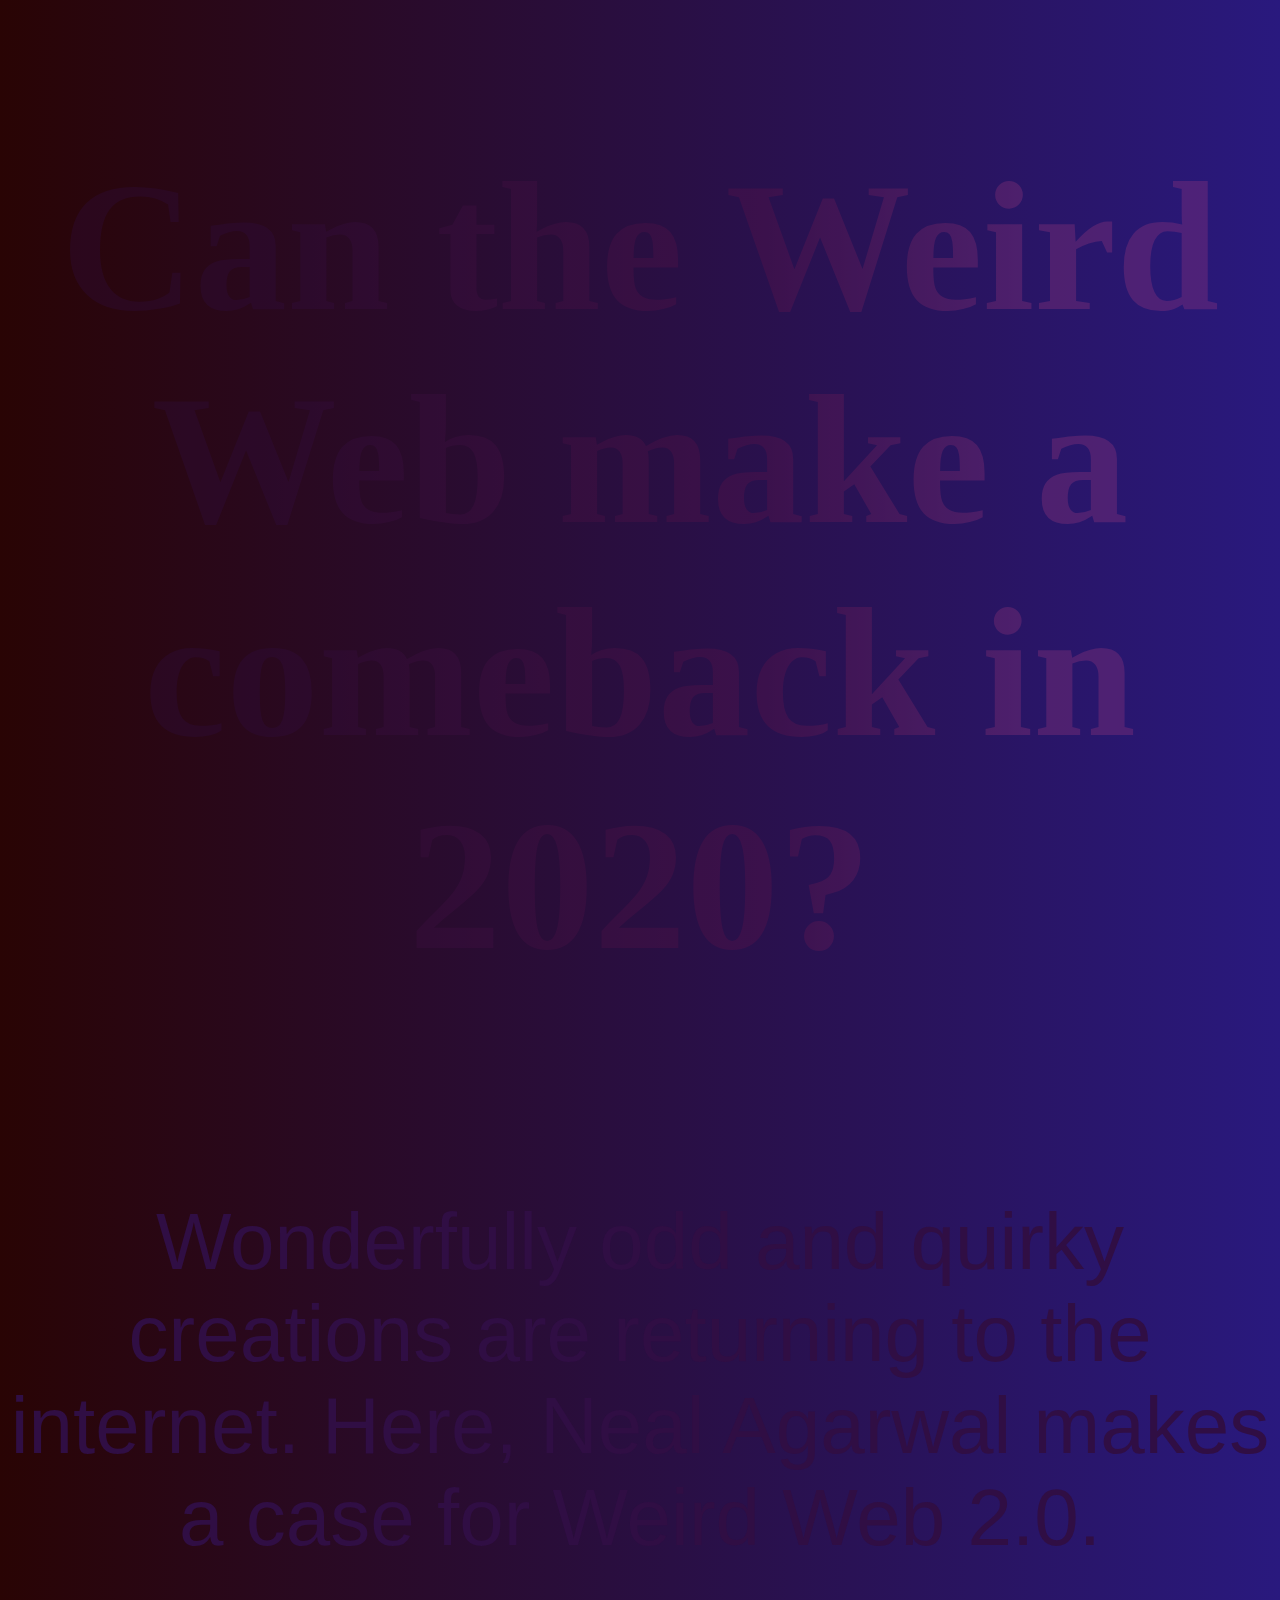
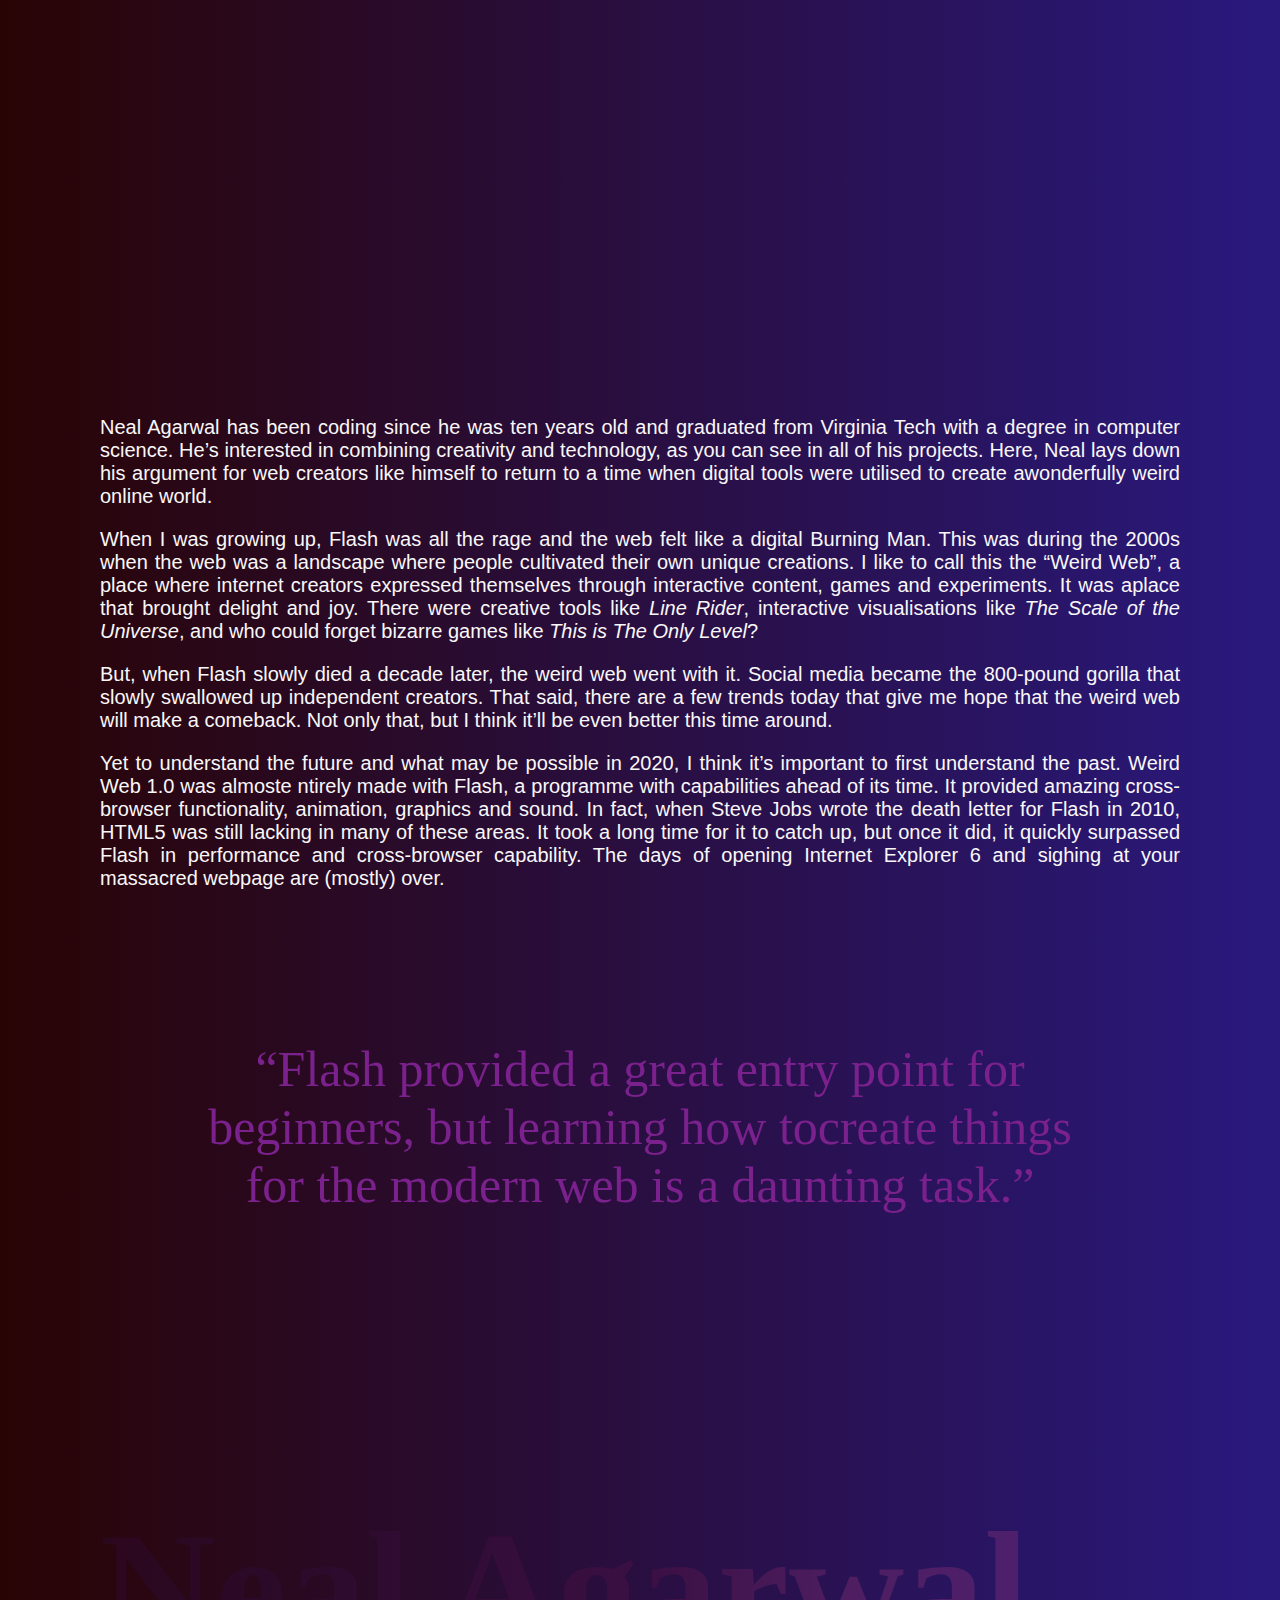
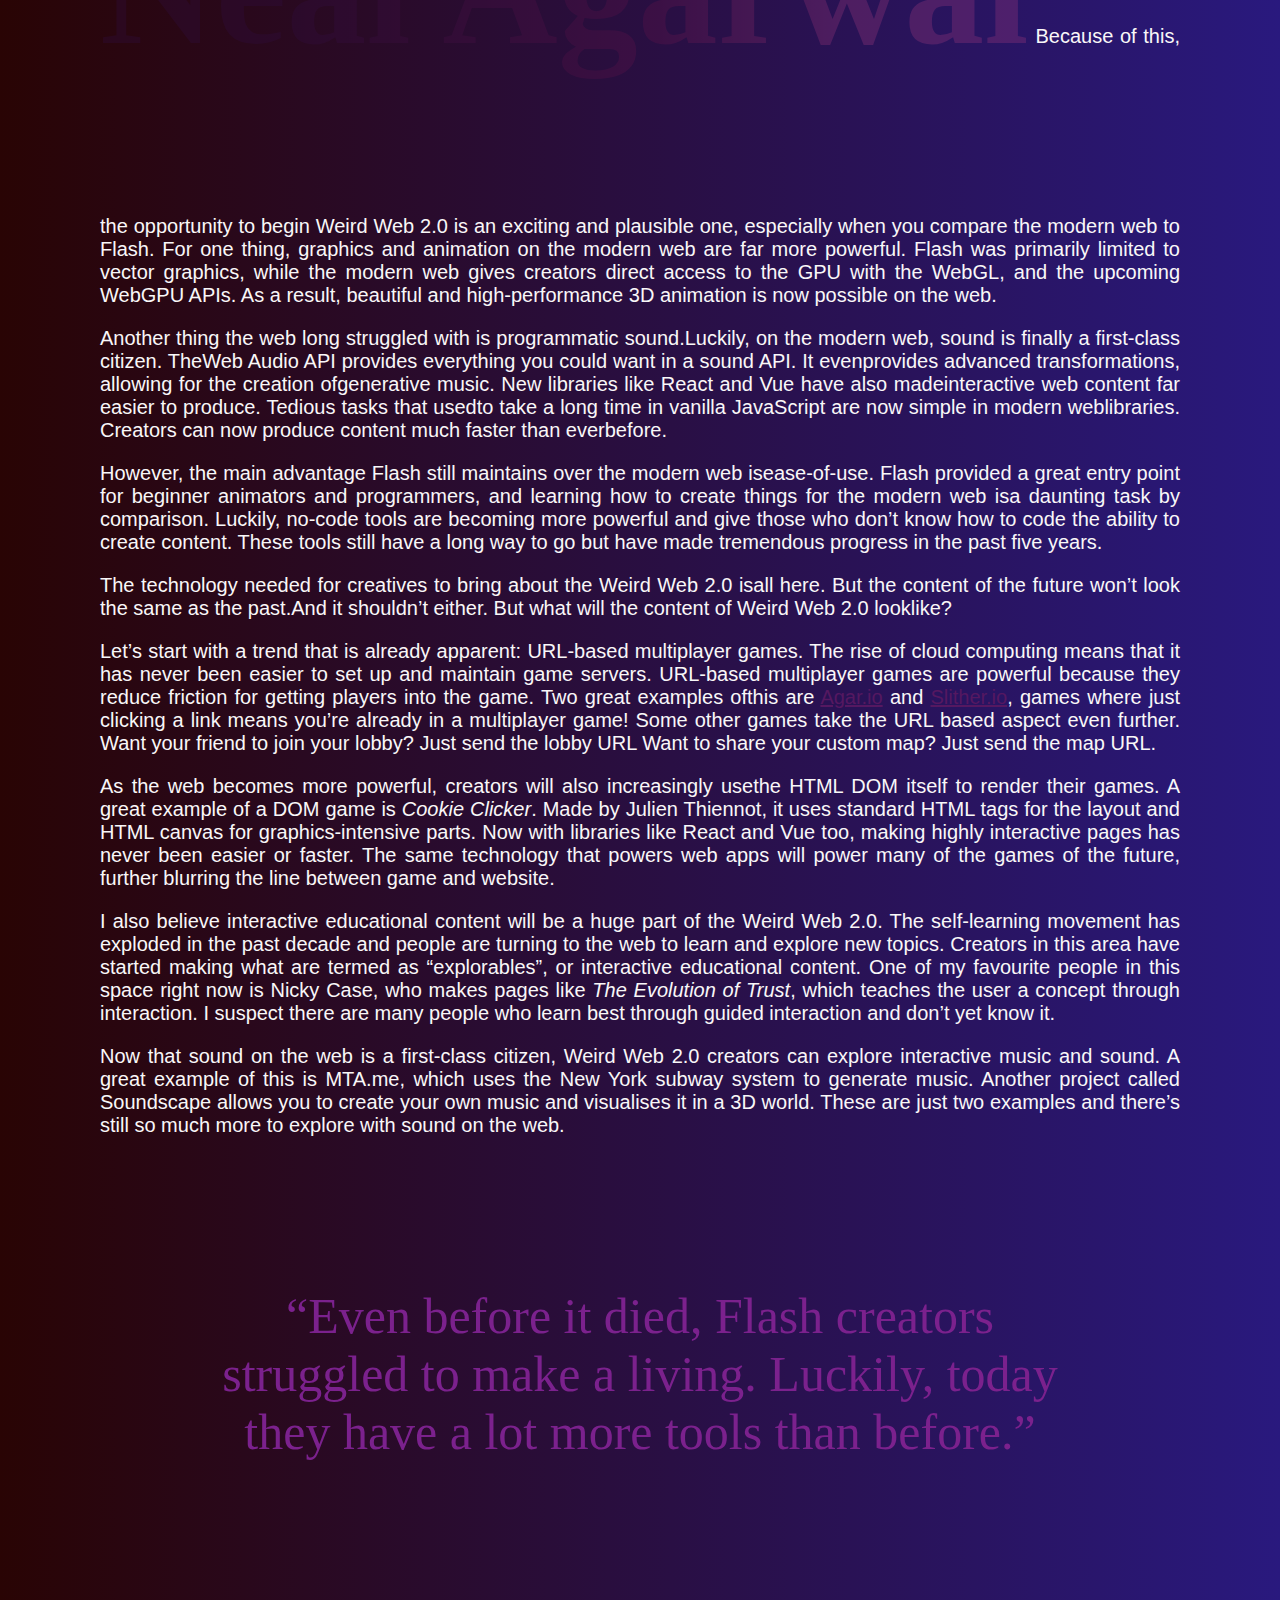
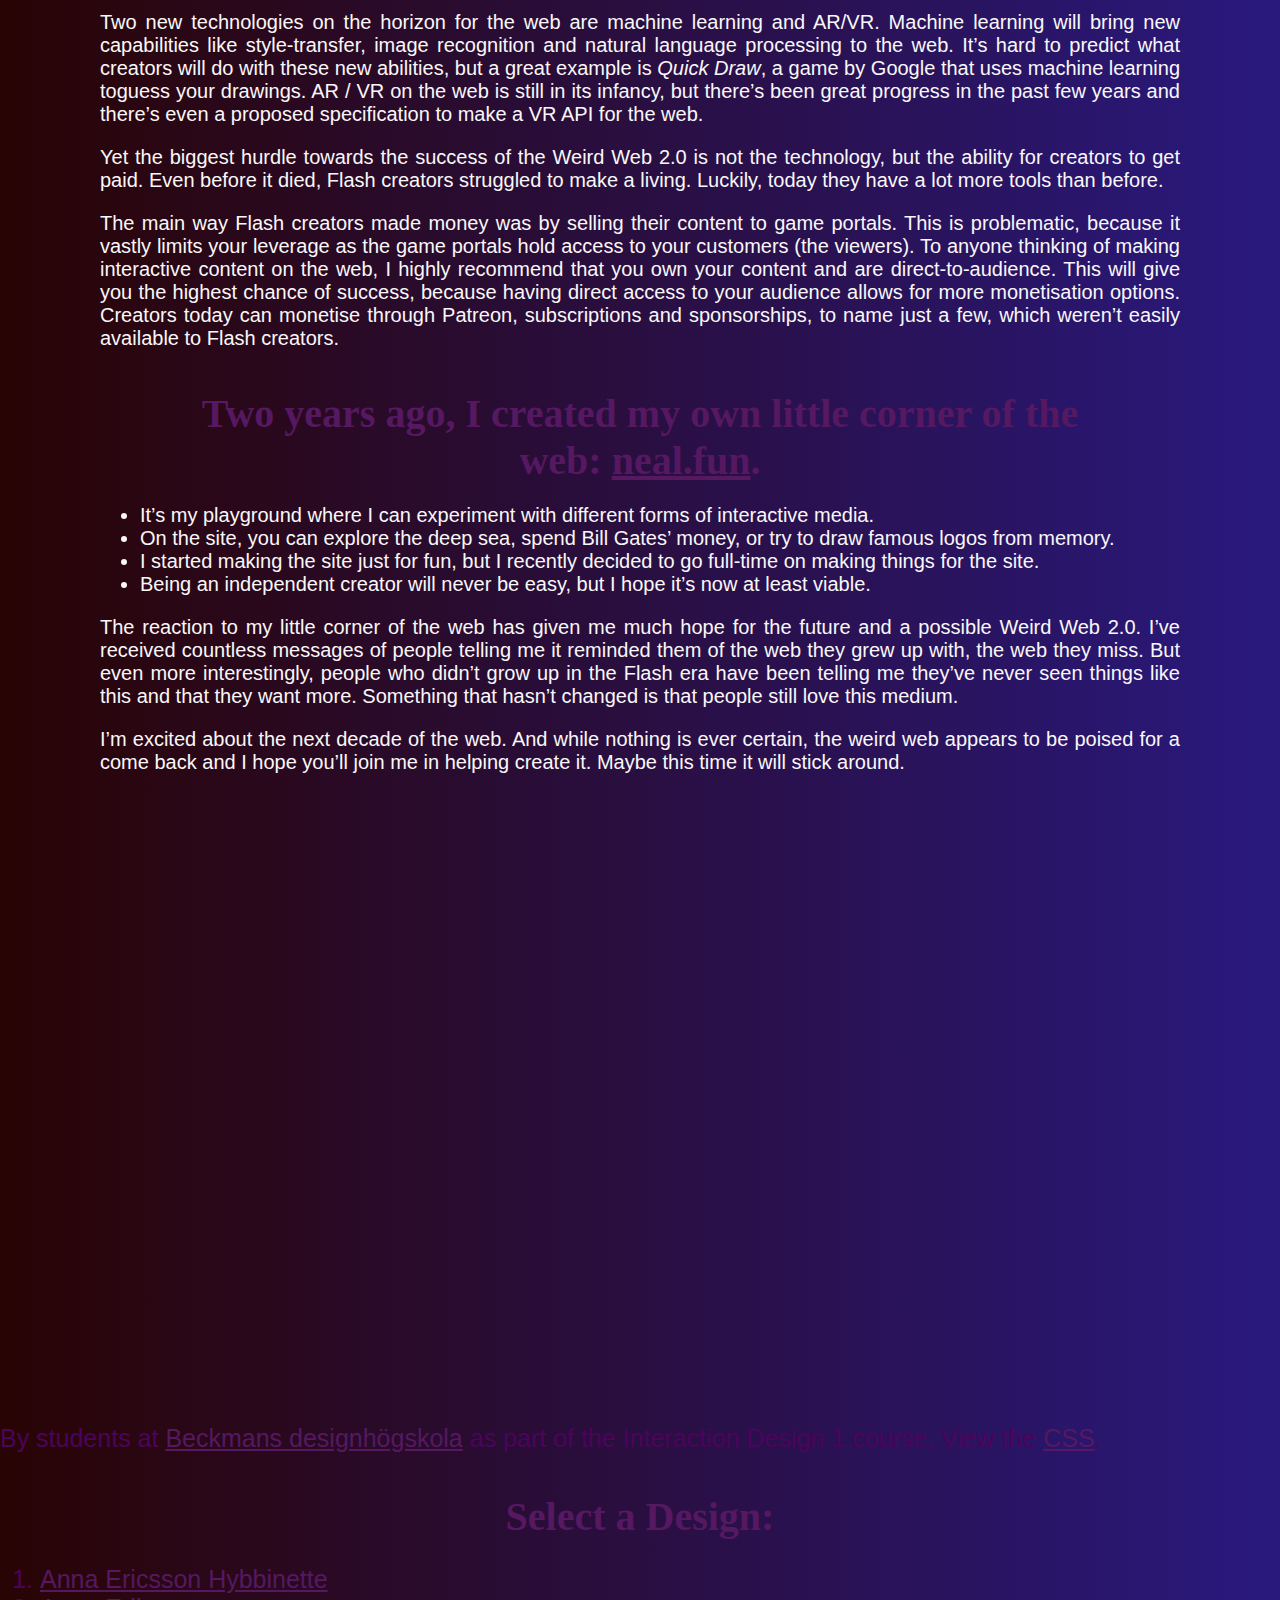
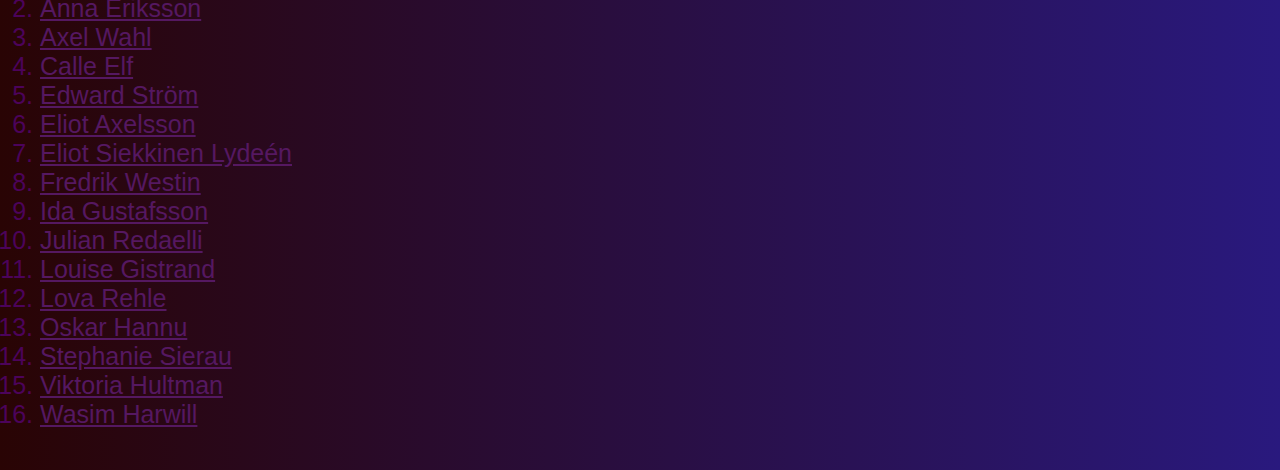
<file: 02/index.html>
<html>
	<head>
		<meta charset="utf-8" />
		<title>CSS Zen Garden: The Beauty of CSS Design</title>
		<link rel="stylesheet" media="screen" href="style.css" />
		<meta name="viewport" content="width=device-width, initial-scale=1.0" />
	</head>
	<body>

    
		<header>
			<h1>Can the Weird Web make a comeback in 2020?</h1>
			<p class="preamble">
				Wonderfully odd and quirky creations are returning to the internet.
				Here, Neal Agarwal makes a case for Weird Web 2.0.
			</p>
		</header>
		<main>
			<p>
				Neal Agarwal has been coding since he was ten years old and graduated
				from Virginia Tech with a degree in computer science. He’s interested in
				combining creativity and technology, as you can see in all of his
				projects. Here, Neal lays down his argument for web creators like
				himself to return to a time when digital tools were utilised to create
				awonderfully weird online world.
			</p>
			<p>
				When I was growing up, Flash was all the rage and the web felt like a
				digital Burning Man. This was during the 2000s when the web was a
				landscape where people cultivated their own unique creations. I like to
				call this the “Weird Web”, a place where internet creators expressed
				themselves through interactive content, games and experiments. It was
				aplace that brought delight and joy. There were creative tools like
				<em>Line Rider</em>, interactive visualisations like
				<em>The Scale of the Universe</em>, and who could forget bizarre games
				like <em>This is The Only Level</em>?
			</p>
			<p>
				But, when Flash slowly died a decade later, the weird web went with it.
				Social media became the 800-pound gorilla that slowly swallowed up
				independent creators. That said, there are a few trends today that give
				me hope that the weird web will make a comeback. Not only that, but I
				think it’ll be even better this time around.
			</p>
			<p>
				Yet to understand the future and what may be possible in 2020, I think
				it’s important to first understand the past. Weird Web 1.0 was almoste
				ntirely made with Flash, a programme with capabilities ahead of its
				time. It provided amazing cross-browser functionality, animation,
				graphics and sound. In fact, when Steve Jobs wrote the death letter for
				Flash in 2010, <abbr>HTML5</abbr> was still lacking in many of these
				areas. It took a long time for it to catch up, but once it did, it
				quickly surpassed Flash in performance and cross-browser capability. The
				days of opening Internet Explorer 6 and sighing at your massacred
				webpage are (mostly) over.
			</p>
			<blockquote>
				“Flash provided a great entry point for beginners, but learning how
				tocreate things for the modern web is a daunting task.”
			</blockquote>
			<h2>Neal Agarwal</h2>
			Because of this, the opportunity to begin Weird Web 2.0 is an exciting and
			plausible one, especially when you compare the modern web to Flash. For
			one thing, graphics and animation on the modern web are far more powerful.
			Flash was primarily limited to vector graphics, while the modern web gives
			creators direct access to the <abbr>GPU</abbr> with the WebGL, and the
			upcoming WebGPU APIs. As a result, beautiful and high-performance 3D
			animation is now possible on the web.
			<p>
				Another thing the web long struggled with is programmatic sound.Luckily,
				on the modern web, sound is finally a first-class citizen. TheWeb Audio
				API provides everything you could want in a sound API. It evenprovides
				advanced transformations, allowing for the creation ofgenerative music.
				New libraries like React and Vue have also madeinteractive web content
				far easier to produce. Tedious tasks that usedto take a long time in
				vanilla JavaScript are now simple in modern weblibraries. Creators can
				now produce content much faster than everbefore.
			</p>
			<p>
				However, the main advantage Flash still maintains over the modern web
				isease-of-use. Flash provided a great entry point for beginner animators
				and programmers, and learning how to create things for the modern web
				isa daunting task by comparison. Luckily, no-code tools are becoming
				more powerful and give those who don’t know how to code the ability to
				create content. These tools still have a long way to go but have made
				tremendous progress in the past five years.
			</p>
			<p>
				The technology needed for creatives to bring about the Weird Web 2.0
				isall here. But the content of the future won’t look the same as the
				past.And it shouldn’t either. But what will the content of Weird Web 2.0
				looklike?
			</p>
			<p>
				Let’s start with a trend that is already apparent: URL-based multiplayer
				games. The rise of cloud computing means that it has never been easier
				to set up and maintain game servers. URL-based multiplayer games are
				powerful because they reduce friction for getting players into the game.
				Two great examples ofthis are <a href="https://agar.io">Agar.io</a> and
				<a href="https://slither.io">Slither.io</a>, games where just clicking a
				link means you’re already in a multiplayer game! Some other games take
				the URL based aspect even further. Want your friend to join your lobby?
				Just send the lobby URL Want to share your custom map? Just send the map
				URL.
			</p>
			<p>
				As the web becomes more powerful, creators will also increasingly usethe
				HTML DOM itself to render their games. A great example of a DOM game is
				<em>Cookie Clicker</em>. Made by Julien Thiennot, it uses standard HTML
				tags for the layout and HTML canvas for graphics-intensive parts. Now
				with libraries like React and Vue too, making highly interactive pages
				has never been easier or faster. The same technology that powers web
				apps will power many of the games of the future, further blurring the
				line between game and website.
			</p>
			<p>
				I also believe interactive educational content will be a huge part of
				the Weird Web 2.0. The self-learning movement has exploded in the past
				decade and people are turning to the web to learn and explore new
				topics. Creators in this area have started making what are termed as
				“explorables”, or interactive educational content. One of my favourite
				people in this space right now is Nicky Case, who makes pages like
				<em>The Evolution of Trust</em>, which teaches the user a concept
				through interaction. I suspect there are many people who learn best
				through guided interaction and don’t yet know it.
			</p>
			<p>
				Now that sound on the web is a first-class citizen, Weird Web 2.0
				creators can explore interactive music and sound. A great example of
				this is MTA.me, which uses the New York subway system to generate music.
				Another project called Soundscape allows you to create your own music
				and visualises it in a 3D world. These are just two examples and there’s
				still so much more to explore with sound on the web.
			</p>
			<blockquote>
				“Even before it died, Flash creators struggled to make a living.
				Luckily, today they have a lot more tools than before.”
			</blockquote>
			<p>
				Two new technologies on the horizon for the web are machine learning and
				AR/VR. Machine learning will bring new capabilities like style-transfer,
				image recognition and natural language processing to the web. It’s hard
				to predict what creators will do with these new abilities, but a great
				example is <em>Quick Draw</em>, a game by Google that uses machine
				learning toguess your drawings. <abbr>AR</abbr> / <abbr>VR</abbr> on the
				web is still in its infancy, but there’s been great progress in the past
				few years and there’s even a proposed specification to make a
				<abbr>VR</abbr> API for the web.
			</p>
			<p>
				Yet the biggest hurdle towards the success of the Weird Web 2.0 is not
				the technology, but the ability for creators to get paid. Even before it
				died, Flash creators struggled to make a living. Luckily, today they
				have a lot more tools than before.
			</p>
			<p>
				The main way Flash creators made money was by selling their content to
				game portals. This is problematic, because it vastly limits your
				leverage as the game portals hold access to your customers (the
				viewers). To anyone thinking of making interactive content on the web, I
				highly recommend that you own your content and are direct-to-audience.
				This will give you the highest chance of success, because having direct
				access to your audience allows for more monetisation options. Creators
				today can monetise through Patreon, subscriptions and sponsorships, to
				name just a few, which weren’t easily available to Flash creators.
			</p>
			<h3>
				Two years ago, I created my own little corner of the web:
				<a href="http://neal.fun">neal.fun</a>.
			</h3>
			<ul>
				<li>
					It’s my playground where I can experiment with different forms of
					interactive media.
				</li>
				<li>
					On the site, you can explore the deep sea, spend Bill Gates’ money, or
					try to draw famous logos from memory.
				</li>
				<li>
					I started making the site just for fun, but I recently decided to go
					full-time on making things for the site.
				</li>
				<li>
					Being an independent creator will never be easy, but I hope it’s now
					at least viable.
				</li>
			</ul>
			<p>
				The reaction to my little corner of the web has given me much hope for
				the future and a possible Weird Web 2.0. I’ve received countless
				messages of people telling me it reminded them of the web they grew up
				with, the web they miss. But even more interestingly, people who didn’t
				grow up in the Flash era have been telling me they’ve never seen things
				like this and that they want more. Something that hasn’t changed is that
				people still love this medium.
			</p>
			<p>
				I’m excited about the next decade of the web. And while nothing is ever
				certain, the weird web appears to be poised for a come back and I hope
				you’ll join me in helping create it. Maybe this time it will stick
				around.
			</p>
		</main>
		<footer>
			<p>
				By students at
				<a href="https://www.beckmans.se/">Beckmans designhögskola</a>
				as part of the Interaction Design 1 course. View the
				<a href="style.css">CSS</a>.
			</p>
		</footer>
		<aside>
			<div class="style-selector">
				<h3 class="select">Select a Design:</h3>
				<nav role="navigation">
					<ol>
						<li><a href="/css-zen-garden/01/">Anna Ericsson Hybbinette</a></li>
						<li><a href="/css-zen-garden/02/">Anna Eriksson</a></li>
						<li><a href="/css-zen-garden/03/">Axel Wahl</a></li>
						<li><a href="/css-zen-garden/04/">Calle Elf</a></li>
						<li><a href="/css-zen-garden/05/">Edward Ström</a></li>
						<li><a href="/css-zen-garden/06/">Eliot Axelsson</a></li>
						<li><a href="/css-zen-garden/07/">Eliot Siekkinen Lydeén</a></li>
						<li><a href="/css-zen-garden/08/">Fredrik Westin</a></li>
						<li><a href="/css-zen-garden/09/">Ida Gustafsson</a></li>
						<li><a href="/css-zen-garden/10/">Julian Redaelli</a></li>
						<li><a href="/css-zen-garden/11/">Louise Gistrand</a></li>
						<li><a href="/css-zen-garden/12/">Lova Rehle</a></li>
						<li><a href="/css-zen-garden/13/">Oskar Hannu</a></li>
						<li><a href="/css-zen-garden/14/">Stephanie Sierau</a></li>
						<li><a href="/css-zen-garden/15/">Viktoria Hultman</a></li>
						<li><a href="/css-zen-garden/16/">Wasim Harwill</a></li>
					</ol>
				</nav>
			</div>
		</aside>
	</body>
</html>
</file>
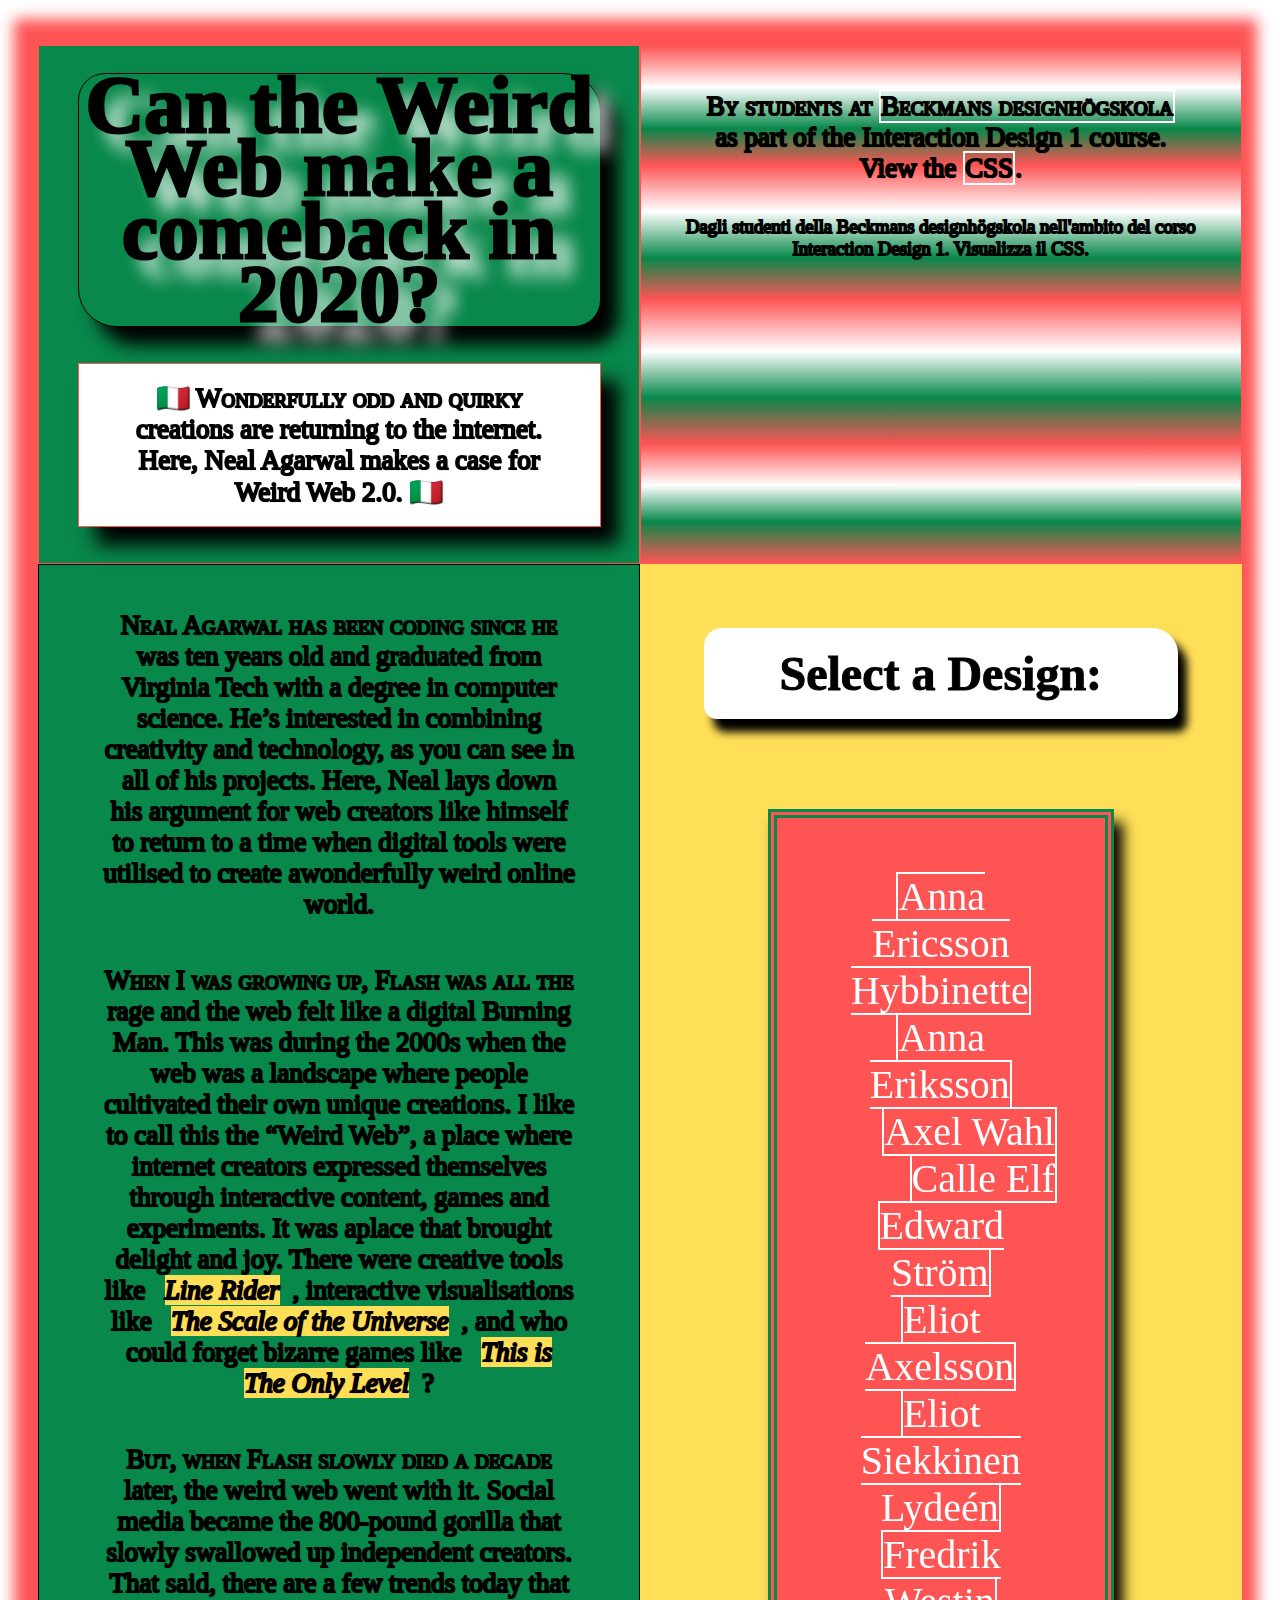
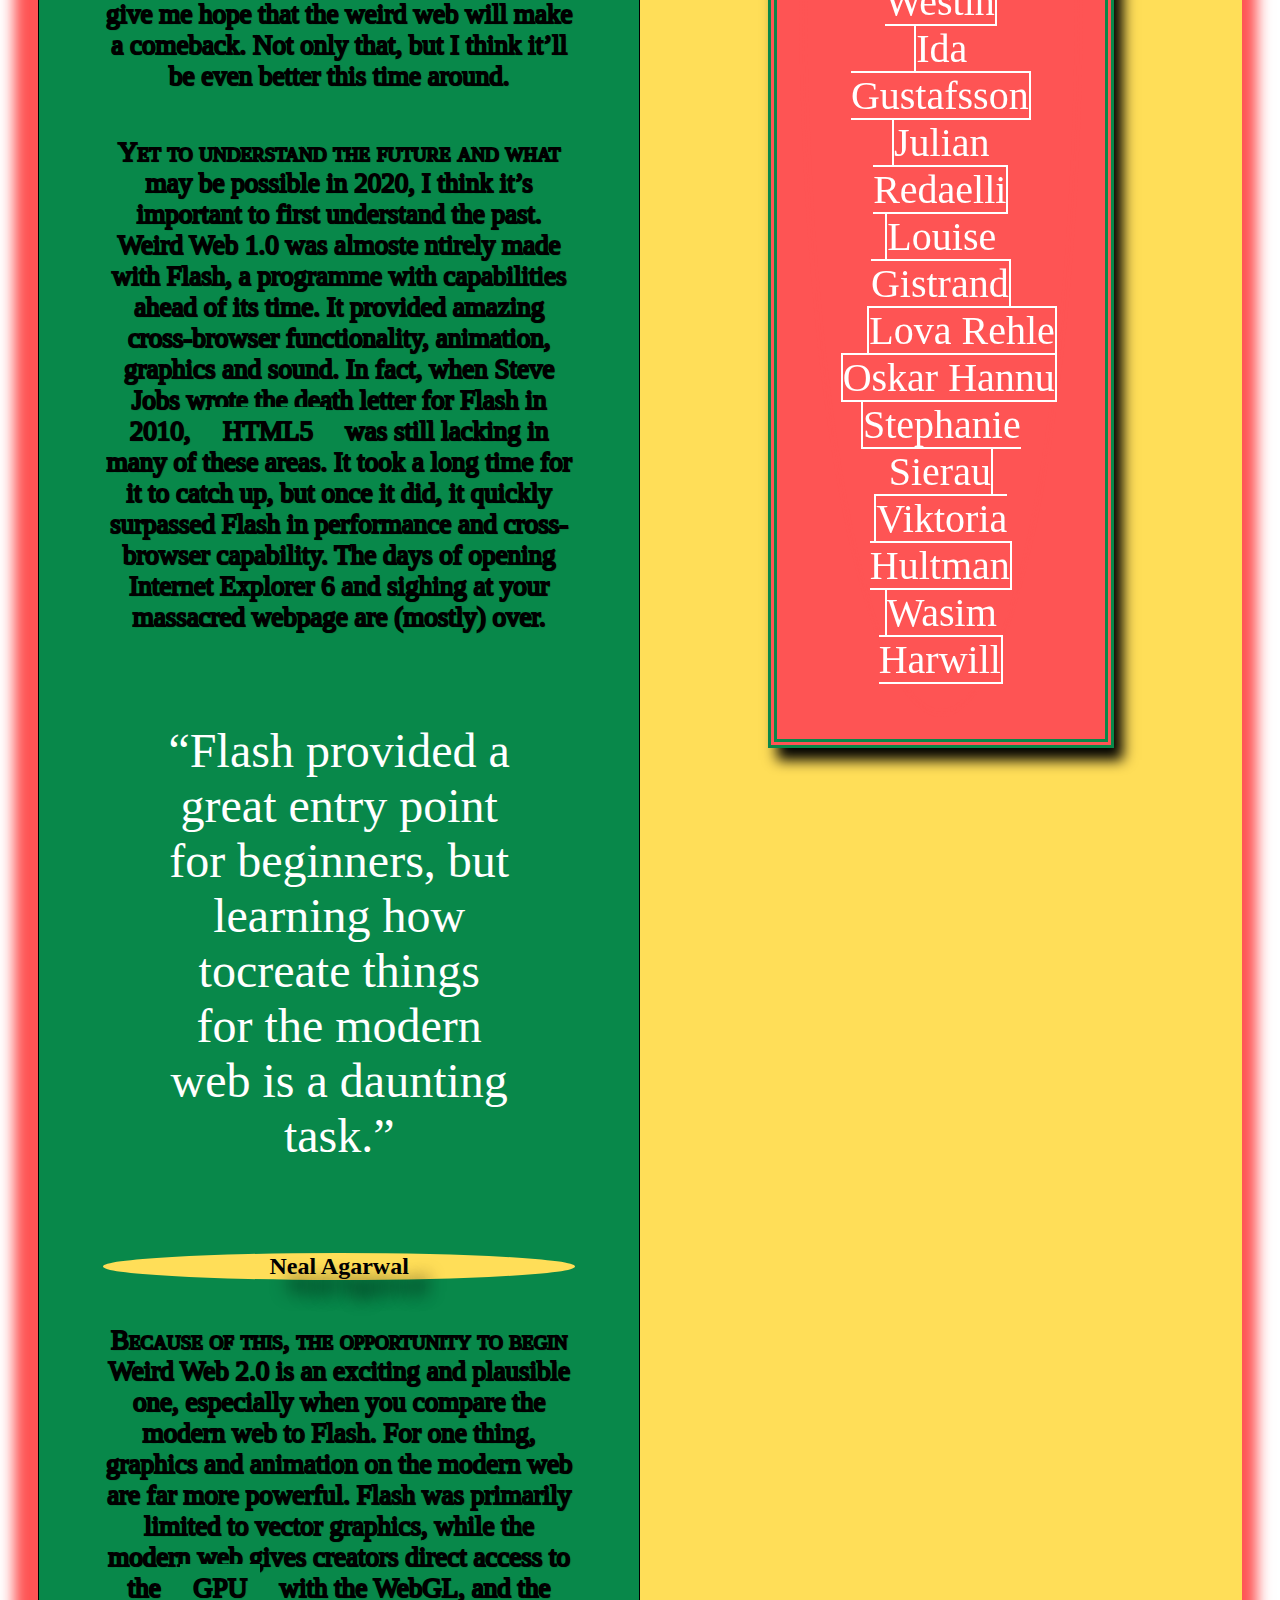
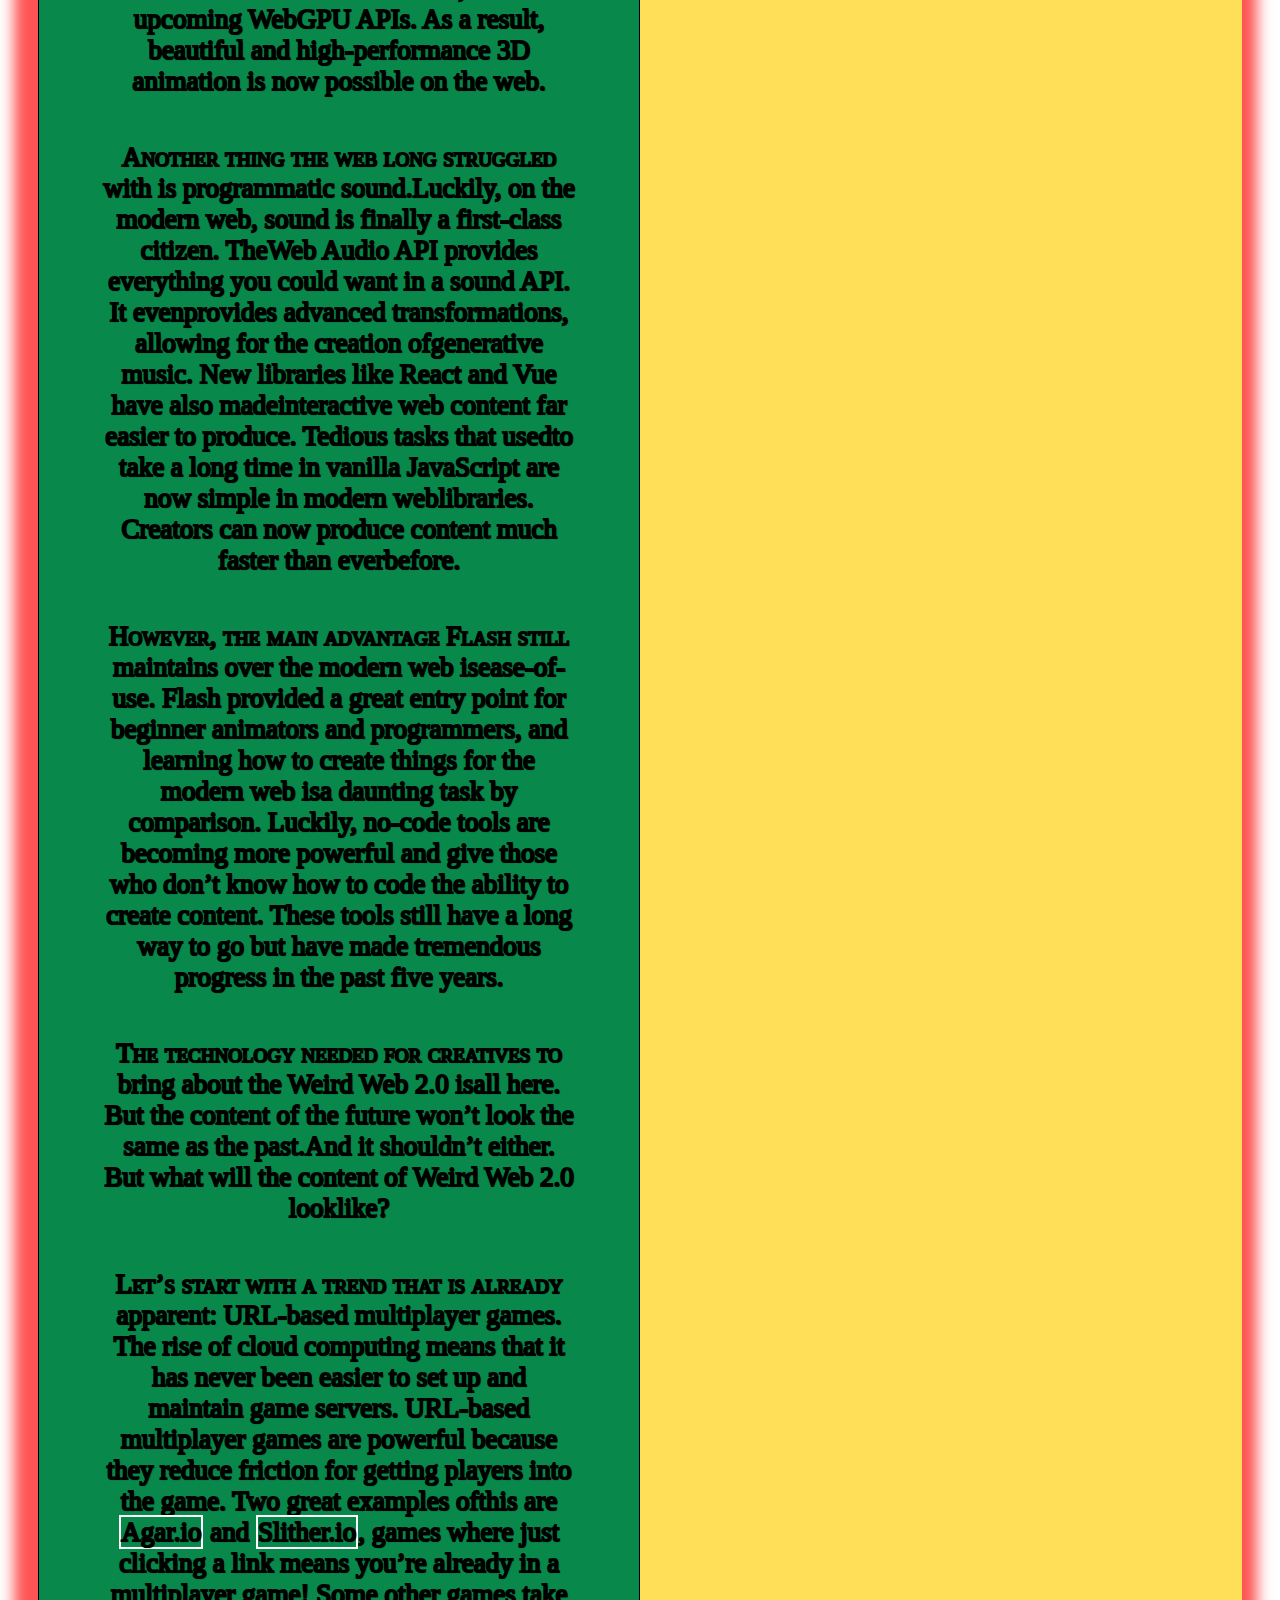
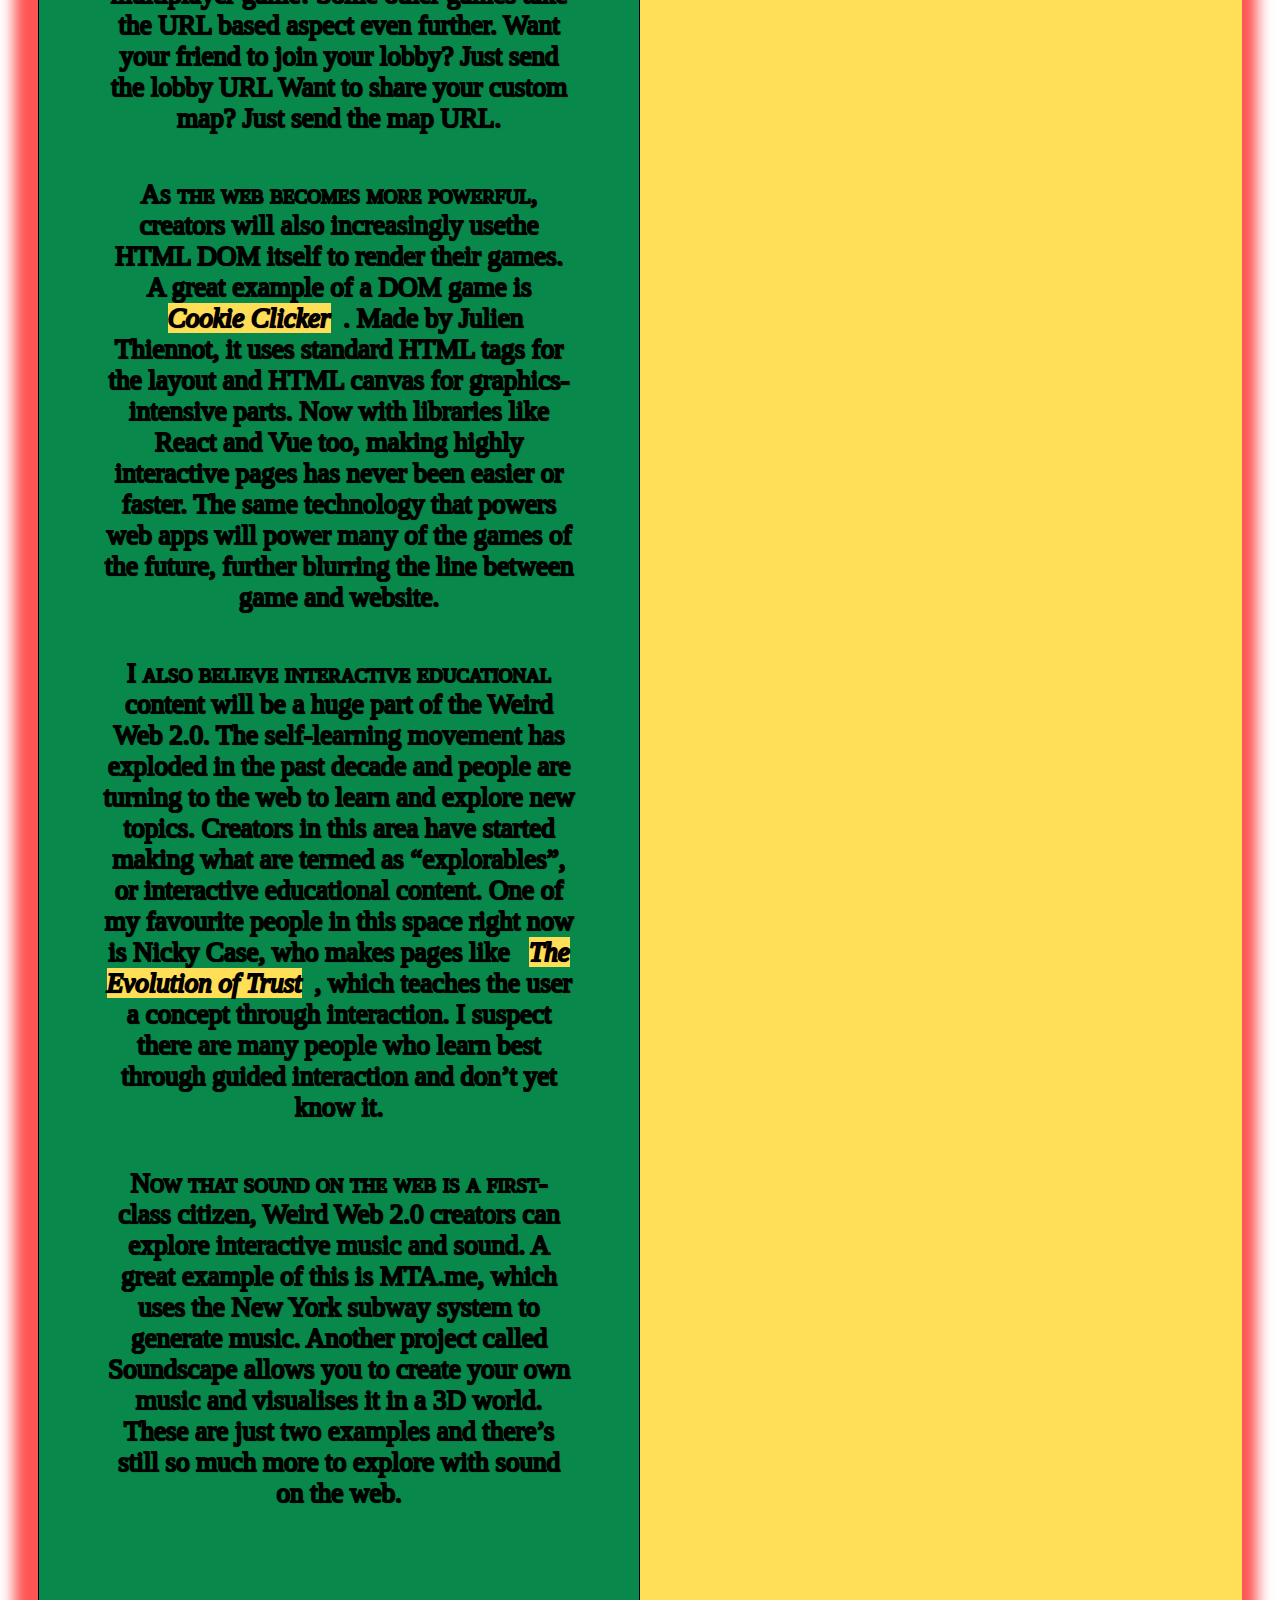
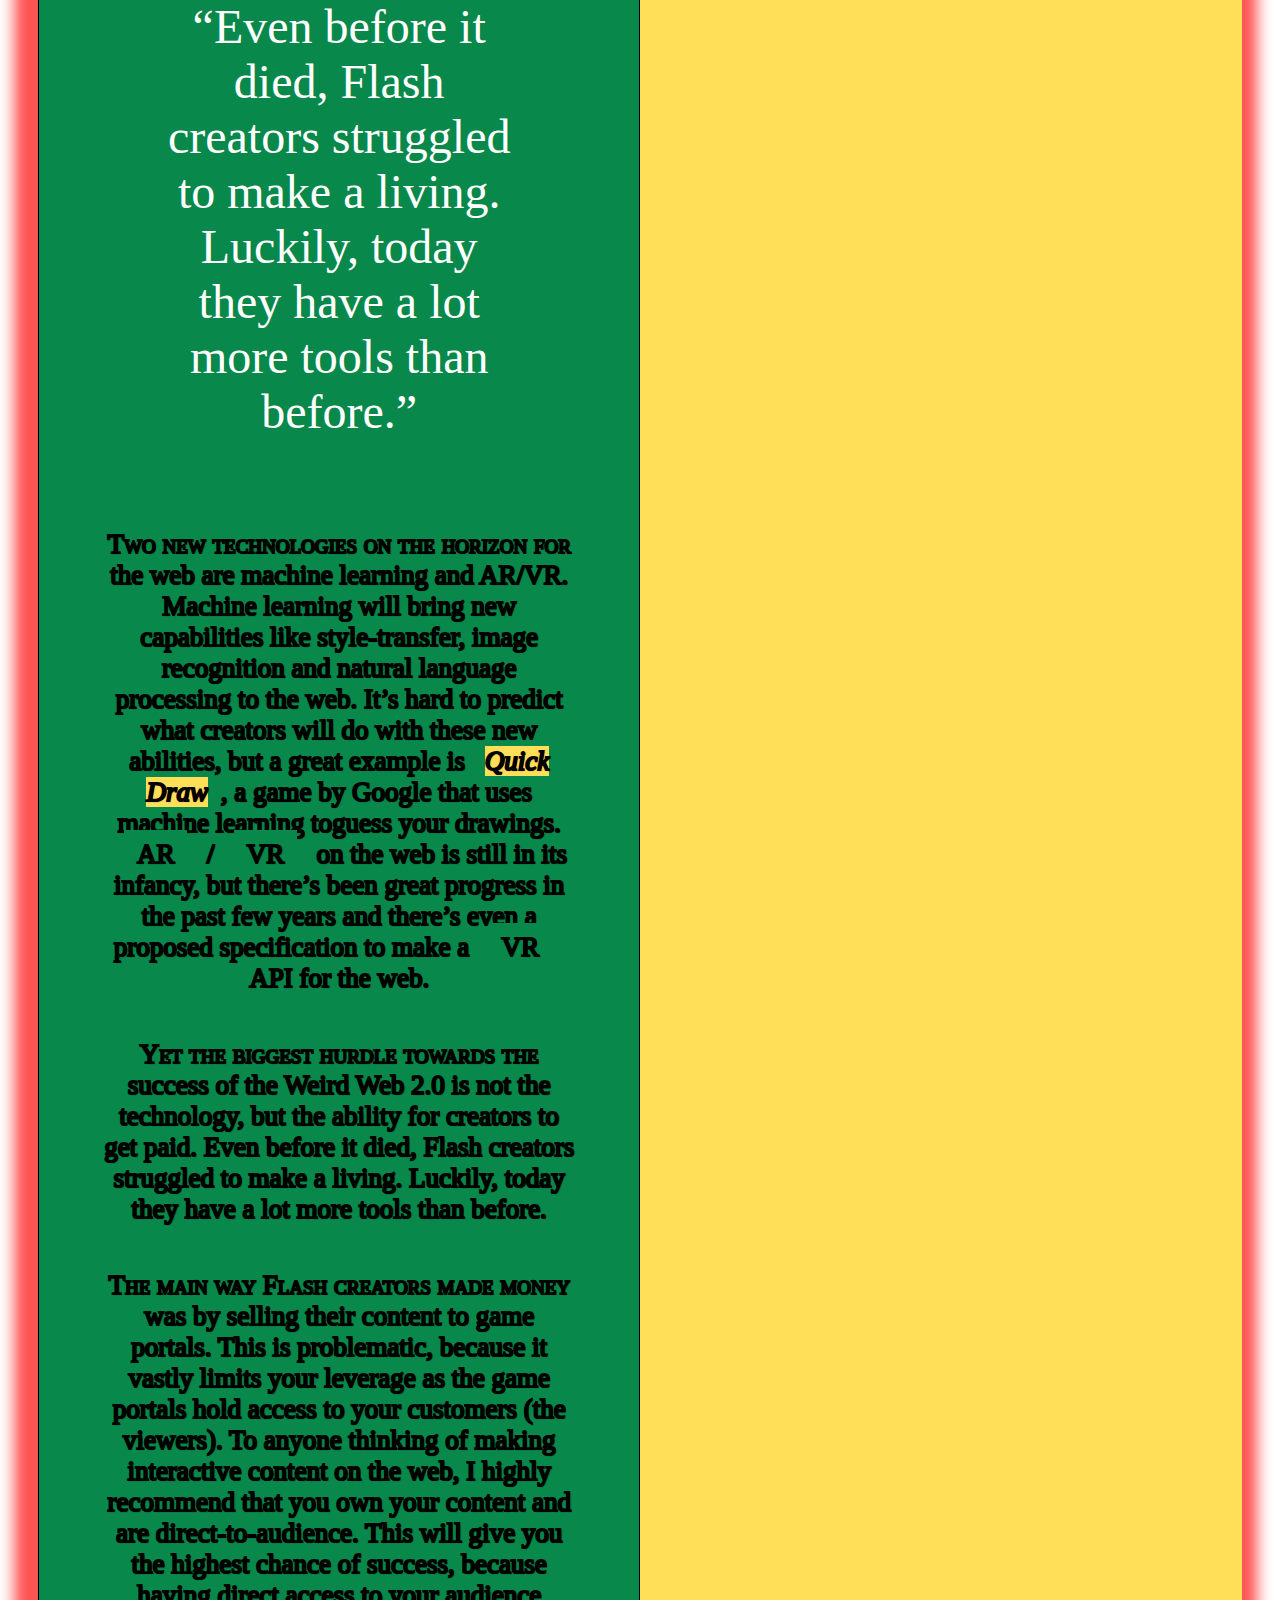
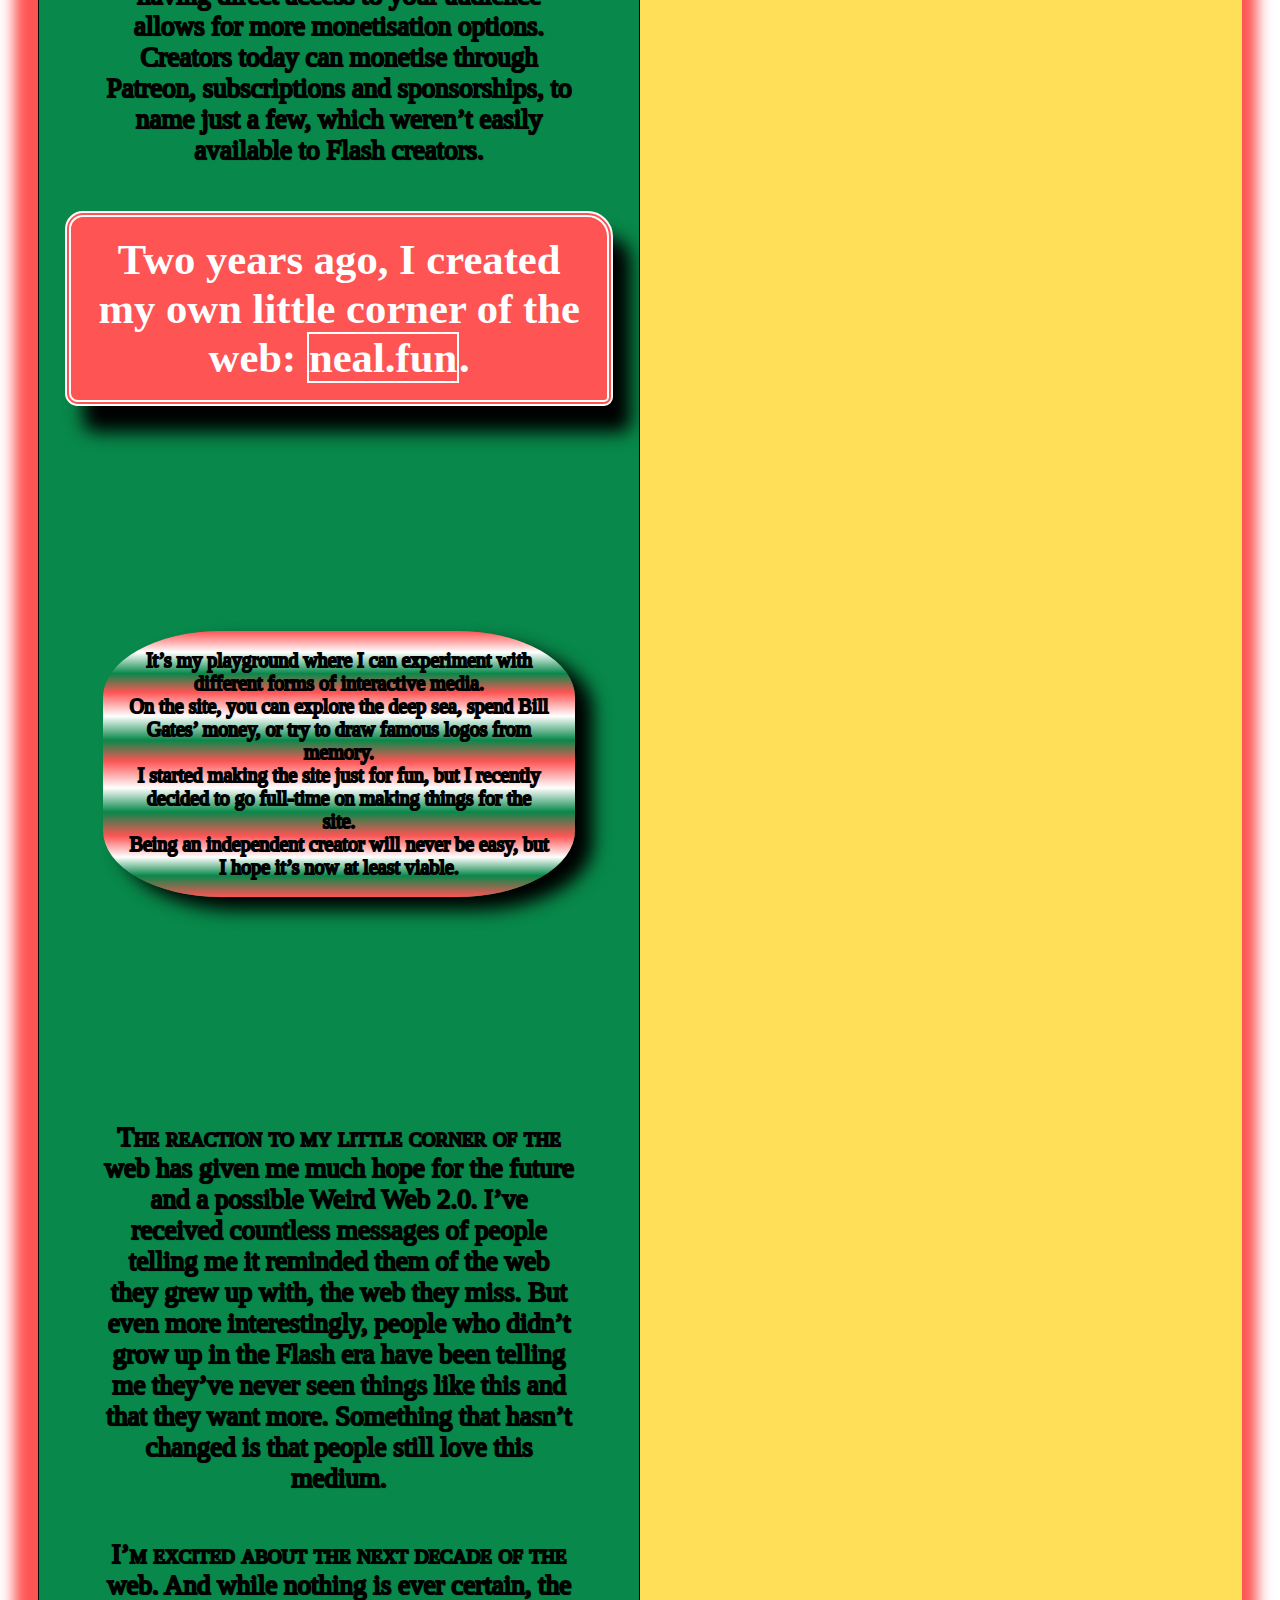
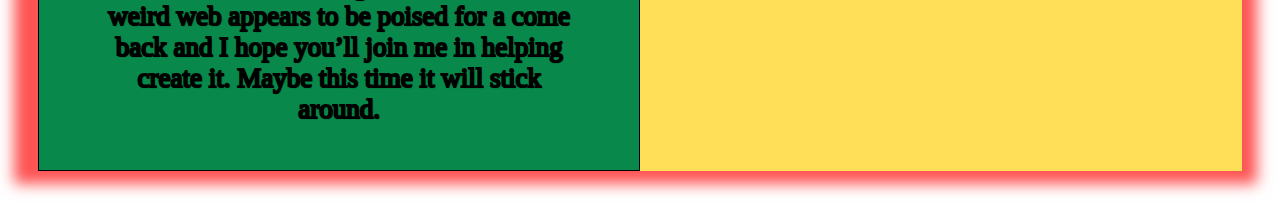
<file: 06/index.html>
<html>
  <head>
    <meta charset="utf-8" />
    <title>CSS Zen Garden: The Beauty of CSS Design</title>
    <link rel="stylesheet" media="screen" href="style.css" />
    <meta name="viewport" content="width=device-width, initial-scale=1.0" />
  </head>
  <body>
    <header>
      <h1>Can the Weird Web make a comeback in 2020?</h1>
      <p class="preamble">
        Wonderfully odd and quirky creations are returning to the internet.
        Here, Neal Agarwal makes a case for Weird Web 2.0.
      </p>
    </header>
    <main>
      <p>
        Neal Agarwal has been coding since he was ten years old and graduated
        from Virginia Tech with a degree in computer science. He’s interested in
        combining creativity and technology, as you can see in all of his
        projects. Here, Neal lays down his argument for web creators like
        himself to return to a time when digital tools were utilised to create
        awonderfully weird online world.
      </p>
      <p>
        When I was growing up, Flash was all the rage and the web felt like a
        digital Burning Man. This was during the 2000s when the web was a
        landscape where people cultivated their own unique creations. I like to
        call this the “Weird Web”, a place where internet creators expressed
        themselves through interactive content, games and experiments. It was
        aplace that brought delight and joy. There were creative tools like
        <em>Line Rider</em>, interactive visualisations like
        <em>The Scale of the Universe</em>, and who could forget bizarre games
        like <em>This is The Only Level</em>?
      </p>
      <p>
        But, when Flash slowly died a decade later, the weird web went with it.
        Social media became the 800-pound gorilla that slowly swallowed up
        independent creators. That said, there are a few trends today that give
        me hope that the weird web will make a comeback. Not only that, but I
        think it’ll be even better this time around.
      </p>
      <p>
        Yet to understand the future and what may be possible in 2020, I think
        it’s important to first understand the past. Weird Web 1.0 was almoste
        ntirely made with Flash, a programme with capabilities ahead of its
        time. It provided amazing cross-browser functionality, animation,
        graphics and sound. In fact, when Steve Jobs wrote the death letter for
        Flash in 2010, <abbr>HTML5</abbr> was still lacking in many of these
        areas. It took a long time for it to catch up, but once it did, it
        quickly surpassed Flash in performance and cross-browser capability. The
        days of opening Internet Explorer 6 and sighing at your massacred
        webpage are (mostly) over.
      </p>
      <blockquote>
        “Flash provided a great entry point for beginners, but learning how
        tocreate things for the modern web is a daunting task.”
      </blockquote>
      <h2>Neal Agarwal</h2>
      <p>
        Because of this, the opportunity to begin Weird Web 2.0 is an exciting
        and plausible one, especially when you compare the modern web to Flash.
        For one thing, graphics and animation on the modern web are far more
        powerful. Flash was primarily limited to vector graphics, while the
        modern web gives creators direct access to the <abbr>GPU</abbr> with the
        WebGL, and the upcoming WebGPU APIs. As a result, beautiful and
        high-performance 3D animation is now possible on the web.
      </p>
      <p>
        Another thing the web long struggled with is programmatic sound.Luckily,
        on the modern web, sound is finally a first-class citizen. TheWeb Audio
        API provides everything you could want in a sound API. It evenprovides
        advanced transformations, allowing for the creation ofgenerative music.
        New libraries like React and Vue have also madeinteractive web content
        far easier to produce. Tedious tasks that usedto take a long time in
        vanilla JavaScript are now simple in modern weblibraries. Creators can
        now produce content much faster than everbefore.
      </p>
      <p>
        However, the main advantage Flash still maintains over the modern web
        isease-of-use. Flash provided a great entry point for beginner animators
        and programmers, and learning how to create things for the modern web
        isa daunting task by comparison. Luckily, no-code tools are becoming
        more powerful and give those who don’t know how to code the ability to
        create content. These tools still have a long way to go but have made
        tremendous progress in the past five years.
      </p>
      <p>
        The technology needed for creatives to bring about the Weird Web 2.0
        isall here. But the content of the future won’t look the same as the
        past.And it shouldn’t either. But what will the content of Weird Web 2.0
        looklike?
      </p>
      <p>
        Let’s start with a trend that is already apparent: URL-based multiplayer
        games. The rise of cloud computing means that it has never been easier
        to set up and maintain game servers. URL-based multiplayer games are
        powerful because they reduce friction for getting players into the game.
        Two great examples ofthis are <a href="https://agar.io">Agar.io</a> and
        <a href="https://slither.io">Slither.io</a>, games where just clicking a
        link means you’re already in a multiplayer game! Some other games take
        the URL based aspect even further. Want your friend to join your lobby?
        Just send the lobby URL Want to share your custom map? Just send the map
        URL.
      </p>
      <p>
        As the web becomes more powerful, creators will also increasingly usethe
        HTML DOM itself to render their games. A great example of a DOM game is
        <em>Cookie Clicker</em>. Made by Julien Thiennot, it uses standard HTML
        tags for the layout and HTML canvas for graphics-intensive parts. Now
        with libraries like React and Vue too, making highly interactive pages
        has never been easier or faster. The same technology that powers web
        apps will power many of the games of the future, further blurring the
        line between game and website.
      </p>
      <p>
        I also believe interactive educational content will be a huge part of
        the Weird Web 2.0. The self-learning movement has exploded in the past
        decade and people are turning to the web to learn and explore new
        topics. Creators in this area have started making what are termed as
        “explorables”, or interactive educational content. One of my favourite
        people in this space right now is Nicky Case, who makes pages like
        <em>The Evolution of Trust</em>, which teaches the user a concept
        through interaction. I suspect there are many people who learn best
        through guided interaction and don’t yet know it.
      </p>
      <p>
        Now that sound on the web is a first-class citizen, Weird Web 2.0
        creators can explore interactive music and sound. A great example of
        this is MTA.me, which uses the New York subway system to generate music.
        Another project called Soundscape allows you to create your own music
        and visualises it in a 3D world. These are just two examples and there’s
        still so much more to explore with sound on the web.
      </p>
      <blockquote>
        “Even before it died, Flash creators struggled to make a living.
        Luckily, today they have a lot more tools than before.”
      </blockquote>
      <p>
        Two new technologies on the horizon for the web are machine learning and
        AR/VR. Machine learning will bring new capabilities like style-transfer,
        image recognition and natural language processing to the web. It’s hard
        to predict what creators will do with these new abilities, but a great
        example is <em>Quick Draw</em>, a game by Google that uses machine
        learning toguess your drawings. <abbr>AR</abbr> / <abbr>VR</abbr> on the
        web is still in its infancy, but there’s been great progress in the past
        few years and there’s even a proposed specification to make a
        <abbr>VR</abbr> API for the web.
      </p>
      <p>
        Yet the biggest hurdle towards the success of the Weird Web 2.0 is not
        the technology, but the ability for creators to get paid. Even before it
        died, Flash creators struggled to make a living. Luckily, today they
        have a lot more tools than before.
      </p>
      <p>
        The main way Flash creators made money was by selling their content to
        game portals. This is problematic, because it vastly limits your
        leverage as the game portals hold access to your customers (the
        viewers). To anyone thinking of making interactive content on the web, I
        highly recommend that you own your content and are direct-to-audience.
        This will give you the highest chance of success, because having direct
        access to your audience allows for more monetisation options. Creators
        today can monetise through Patreon, subscriptions and sponsorships, to
        name just a few, which weren’t easily available to Flash creators.
      </p>
      <h3>
        Two years ago, I created my own little corner of the web:
        <a href="http://neal.fun">neal.fun</a>.
      </h3>
      <ul>
        <li>
          It’s my playground where I can experiment with different forms of
          interactive media.
        </li>
        <li>
          On the site, you can explore the deep sea, spend Bill Gates’ money, or
          try to draw famous logos from memory.
        </li>
        <li>
          I started making the site just for fun, but I recently decided to go
          full-time on making things for the site.
        </li>
        <li>
          Being an independent creator will never be easy, but I hope it’s now
          at least viable.
        </li>
      </ul>
      <p>
        The reaction to my little corner of the web has given me much hope for
        the future and a possible Weird Web 2.0. I’ve received countless
        messages of people telling me it reminded them of the web they grew up
        with, the web they miss. But even more interestingly, people who didn’t
        grow up in the Flash era have been telling me they’ve never seen things
        like this and that they want more. Something that hasn’t changed is that
        people still love this medium.
      </p>
      <p>
        I’m excited about the next decade of the web. And while nothing is ever
        certain, the weird web appears to be poised for a come back and I hope
        you’ll join me in helping create it. Maybe this time it will stick
        around.
      </p>
    </main>
    <footer>
      <p>
        By students at
        <a href="https://www.beckmans.se/">Beckmans designhögskola</a>
        as part of the Interaction Design 1 course. View the
        <a href="style.css">CSS</a>.
      </p>
    </footer>
    <aside>
      <div class="style-selector">
        <h3 class="select">Select a Design:</h3>
        <nav role="navigation">
          <ol>
            <li><a href="/css-zen-garden/01/">Anna Ericsson Hybbinette</a></li>
            <li><a href="/css-zen-garden/02/">Anna Eriksson</a></li>
            <li><a href="/css-zen-garden/03/">Axel Wahl</a></li>
            <li><a href="/css-zen-garden/04/">Calle Elf</a></li>
            <li><a href="/css-zen-garden/05/">Edward Ström</a></li>
            <li><a href="/css-zen-garden/06/">Eliot Axelsson</a></li>
            <li><a href="/css-zen-garden/07/">Eliot Siekkinen Lydeén</a></li>
            <li><a href="/css-zen-garden/08/">Fredrik Westin</a></li>
            <li><a href="/css-zen-garden/09/">Ida Gustafsson</a></li>
            <li><a href="/css-zen-garden/10/">Julian Redaelli</a></li>
            <li><a href="/css-zen-garden/11/">Louise Gistrand</a></li>
            <li><a href="/css-zen-garden/12/">Lova Rehle</a></li>
            <li><a href="/css-zen-garden/13/">Oskar Hannu</a></li>
            <li><a href="/css-zen-garden/14/">Stephanie Sierau</a></li>
            <li><a href="/css-zen-garden/15/">Viktoria Hultman</a></li>
            <li><a href="/css-zen-garden/16/">Wasim Harwill</a></li>
          </ol>
        </nav>
      </div>
    </aside>
  </body>
</html>
</file>
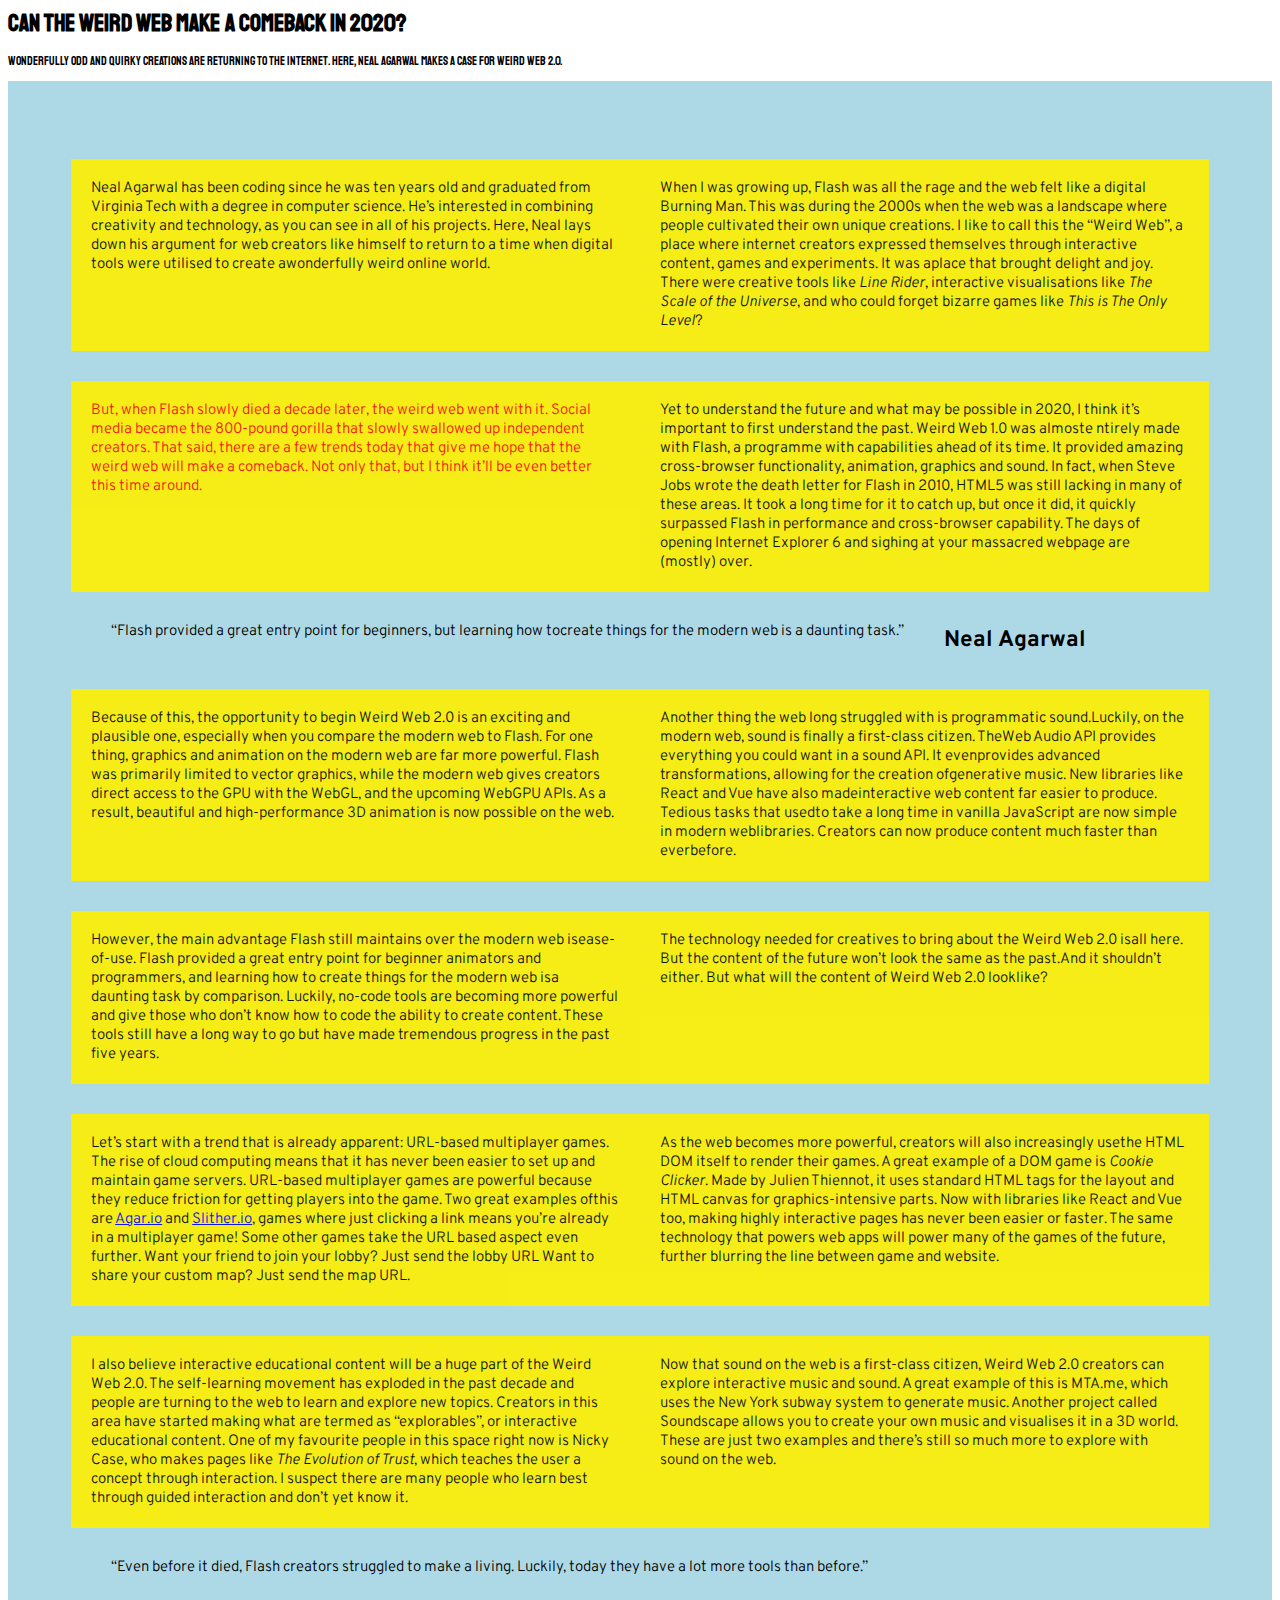
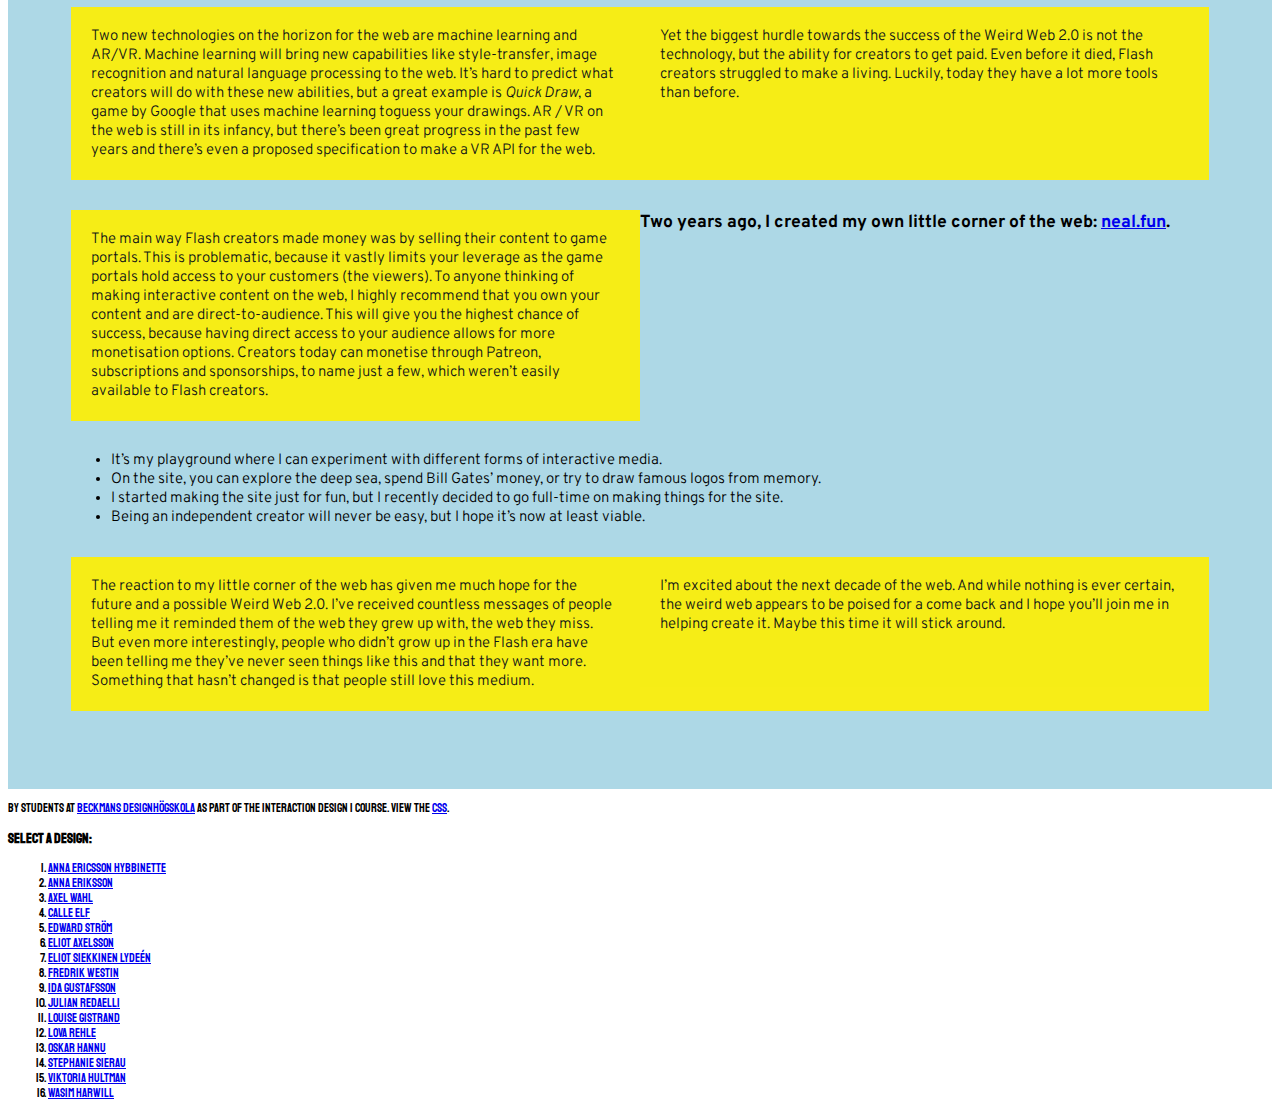
<file: 13/index.html>
<html>
	<head>
		<meta charset="utf-8" />
		<title>CSS Zen Garden: The Beauty of CSS Design</title>
		<link rel="stylesheet" media="screen" href="style.css" />
		<meta name="viewport" content="width=device-width, initial-scale=1.0" />
   <style>
@import url('https://fonts.googleapis.com/css2?family=Overpass:wght@300&family=Staatliches&display=swap');
</style>

	</head>
	<body>
		<header>
			<h1>Can the Weird Web make a comeback in 2020?</h1>
			<p class="preamble">
				Wonderfully odd and quirky creations are returning to the internet.
				Here, Neal Agarwal makes a case for Weird Web 2.0.
			</p>
		</header>
		<main>
			<p>
				Neal Agarwal has been coding since he was ten years old and graduated
				from Virginia Tech with a degree in computer science. He’s interested in
				combining creativity and technology, as you can see in all of his
				projects. Here, Neal lays down his argument for web creators like
				himself to return to a time when digital tools were utilised to create
				awonderfully weird online world.
			</p>
			<p>
				When I was growing up, Flash was all the rage and the web felt like a
				digital Burning Man. This was during the 2000s when the web was a
				landscape where people cultivated their own unique creations. I like to
				call this the “Weird Web”, a place where internet creators expressed
				themselves through interactive content, games and experiments. It was
				aplace that brought delight and joy. There were creative tools like
				<em>Line Rider</em>, interactive visualisations like
				<em>The Scale of the Universe</em>, and who could forget bizarre games
				like <em>This is The Only Level</em>?
			</p>
			<p>
				But, when Flash slowly died a decade later, the weird web went with it.
				Social media became the 800-pound gorilla that slowly swallowed up
				independent creators. That said, there are a few trends today that give
				me hope that the weird web will make a comeback. Not only that, but I
				think it’ll be even better this time around.
			</p>
			<p>
				Yet to understand the future and what may be possible in 2020, I think
				it’s important to first understand the past. Weird Web 1.0 was almoste
				ntirely made with Flash, a programme with capabilities ahead of its
				time. It provided amazing cross-browser functionality, animation,
				graphics and sound. In fact, when Steve Jobs wrote the death letter for
				Flash in 2010, <abbr>HTML5</abbr> was still lacking in many of these
				areas. It took a long time for it to catch up, but once it did, it
				quickly surpassed Flash in performance and cross-browser capability. The
				days of opening Internet Explorer 6 and sighing at your massacred
				webpage are (mostly) over.
			</p>
			<blockquote>
				“Flash provided a great entry point for beginners, but learning how
				tocreate things for the modern web is a daunting task.”
			</blockquote>
			<h2>Neal Agarwal</h2>
			<p>
				Because of this, the opportunity to begin Weird Web 2.0 is an exciting
				and plausible one, especially when you compare the modern web to Flash.
				For one thing, graphics and animation on the modern web are far more
				powerful. Flash was primarily limited to vector graphics, while the
				modern web gives creators direct access to the <abbr>GPU</abbr> with the
				WebGL, and the upcoming WebGPU APIs. As a result, beautiful and
				high-performance 3D animation is now possible on the web.
			</p>
			<p>
				Another thing the web long struggled with is programmatic sound.Luckily,
				on the modern web, sound is finally a first-class citizen. TheWeb Audio
				API provides everything you could want in a sound API. It evenprovides
				advanced transformations, allowing for the creation ofgenerative music.
				New libraries like React and Vue have also madeinteractive web content
				far easier to produce. Tedious tasks that usedto take a long time in
				vanilla JavaScript are now simple in modern weblibraries. Creators can
				now produce content much faster than everbefore.
			</p>
			<p>
				However, the main advantage Flash still maintains over the modern web
				isease-of-use. Flash provided a great entry point for beginner animators
				and programmers, and learning how to create things for the modern web
				isa daunting task by comparison. Luckily, no-code tools are becoming
				more powerful and give those who don’t know how to code the ability to
				create content. These tools still have a long way to go but have made
				tremendous progress in the past five years.
			</p>
			<p>
				The technology needed for creatives to bring about the Weird Web 2.0
				isall here. But the content of the future won’t look the same as the
				past.And it shouldn’t either. But what will the content of Weird Web 2.0
				looklike?
			</p>
			<p>
				Let’s start with a trend that is already apparent: URL-based multiplayer
				games. The rise of cloud computing means that it has never been easier
				to set up and maintain game servers. URL-based multiplayer games are
				powerful because they reduce friction for getting players into the game.
				Two great examples ofthis are <a href="https://agar.io">Agar.io</a> and
				<a href="https://slither.io">Slither.io</a>, games where just clicking a
				link means you’re already in a multiplayer game! Some other games take
				the URL based aspect even further. Want your friend to join your lobby?
				Just send the lobby URL Want to share your custom map? Just send the map
				URL.
			</p>
			<p>
				As the web becomes more powerful, creators will also increasingly usethe
				HTML DOM itself to render their games. A great example of a DOM game is
				<em>Cookie Clicker</em>. Made by Julien Thiennot, it uses standard HTML
				tags for the layout and HTML canvas for graphics-intensive parts. Now
				with libraries like React and Vue too, making highly interactive pages
				has never been easier or faster. The same technology that powers web
				apps will power many of the games of the future, further blurring the
				line between game and website.
			</p>
			<p>
				I also believe interactive educational content will be a huge part of
				the Weird Web 2.0. The self-learning movement has exploded in the past
				decade and people are turning to the web to learn and explore new
				topics. Creators in this area have started making what are termed as
				“explorables”, or interactive educational content. One of my favourite
				people in this space right now is Nicky Case, who makes pages like
				<em>The Evolution of Trust</em>, which teaches the user a concept
				through interaction. I suspect there are many people who learn best
				through guided interaction and don’t yet know it.
			</p>
			<p>
				Now that sound on the web is a first-class citizen, Weird Web 2.0
				creators can explore interactive music and sound. A great example of
				this is MTA.me, which uses the New York subway system to generate music.
				Another project called Soundscape allows you to create your own music
				and visualises it in a 3D world. These are just two examples and there’s
				still so much more to explore with sound on the web.
			</p>
			<blockquote>
				“Even before it died, Flash creators struggled to make a living.
				Luckily, today they have a lot more tools than before.”
			</blockquote>
			<p>
				Two new technologies on the horizon for the web are machine learning and
				AR/VR. Machine learning will bring new capabilities like style-transfer,
				image recognition and natural language processing to the web. It’s hard
				to predict what creators will do with these new abilities, but a great
				example is <em>Quick Draw</em>, a game by Google that uses machine
				learning toguess your drawings. <abbr>AR</abbr> / <abbr>VR</abbr> on the
				web is still in its infancy, but there’s been great progress in the past
				few years and there’s even a proposed specification to make a
				<abbr>VR</abbr> API for the web.
			</p>
			<p>
				Yet the biggest hurdle towards the success of the Weird Web 2.0 is not
				the technology, but the ability for creators to get paid. Even before it
				died, Flash creators struggled to make a living. Luckily, today they
				have a lot more tools than before.
			</p>
			<p>
				The main way Flash creators made money was by selling their content to
				game portals. This is problematic, because it vastly limits your
				leverage as the game portals hold access to your customers (the
				viewers). To anyone thinking of making interactive content on the web, I
				highly recommend that you own your content and are direct-to-audience.
				This will give you the highest chance of success, because having direct
				access to your audience allows for more monetisation options. Creators
				today can monetise through Patreon, subscriptions and sponsorships, to
				name just a few, which weren’t easily available to Flash creators.
			</p>
			<h3>
				Two years ago, I created my own little corner of the web:
				<a href="http://neal.fun">neal.fun</a>.
			</h3>
			<ul>
				<li>
					It’s my playground where I can experiment with different forms of
					interactive media.
				</li>
				<li>
					On the site, you can explore the deep sea, spend Bill Gates’ money, or
					try to draw famous logos from memory.
				</li>
				<li>
					I started making the site just for fun, but I recently decided to go
					full-time on making things for the site.
				</li>
				<li>
					Being an independent creator will never be easy, but I hope it’s now
					at least viable.
				</li>
			</ul>
			<p>
				The reaction to my little corner of the web has given me much hope for
				the future and a possible Weird Web 2.0. I’ve received countless
				messages of people telling me it reminded them of the web they grew up
				with, the web they miss. But even more interestingly, people who didn’t
				grow up in the Flash era have been telling me they’ve never seen things
				like this and that they want more. Something that hasn’t changed is that
				people still love this medium.
			</p>
			<p>
				I’m excited about the next decade of the web. And while nothing is ever
				certain, the weird web appears to be poised for a come back and I hope
				you’ll join me in helping create it. Maybe this time it will stick
				around.
			</p>
		</main>
		<footer>
			<p>
				By students at
				<a href="https://www.beckmans.se/">Beckmans designhögskola</a>
				as part of the Interaction Design 1 course. View the
				<a href="style.css">CSS</a>.
			</p>
		</footer>
		<aside>
			<div class="style-selector">
				<h3 class="select">Select a Design:</h3>
				<nav role="navigation">
					<ol>
						<li><a href="/css-zen-garden/01/">Anna Ericsson Hybbinette</a></li>
						<li><a href="/css-zen-garden/02/">Anna Eriksson</a></li>
						<li><a href="/css-zen-garden/03/">Axel Wahl</a></li>
						<li><a href="/css-zen-garden/04/">Calle Elf</a></li>
						<li><a href="/css-zen-garden/05/">Edward Ström</a></li>
						<li><a href="/css-zen-garden/06/">Eliot Axelsson</a></li>
						<li><a href="/css-zen-garden/07/">Eliot Siekkinen Lydeén</a></li>
						<li><a href="/css-zen-garden/08/">Fredrik Westin</a></li>
						<li><a href="/css-zen-garden/09/">Ida Gustafsson</a></li>
						<li><a href="/css-zen-garden/10/">Julian Redaelli</a></li>
						<li><a href="/css-zen-garden/11/">Louise Gistrand</a></li>
						<li><a href="/css-zen-garden/12/">Lova Rehle</a></li>
						<li><a href="/css-zen-garden/13/">Oskar Hannu</a></li>
						<li><a href="/css-zen-garden/14/">Stephanie Sierau</a></li>
						<li><a href="/css-zen-garden/15/">Viktoria Hultman</a></li>
						<li><a href="/css-zen-garden/16/">Wasim Harwill</a></li>
					</ol>
				</nav>
			</div>
		</aside>
	</body>
</html>
</file>
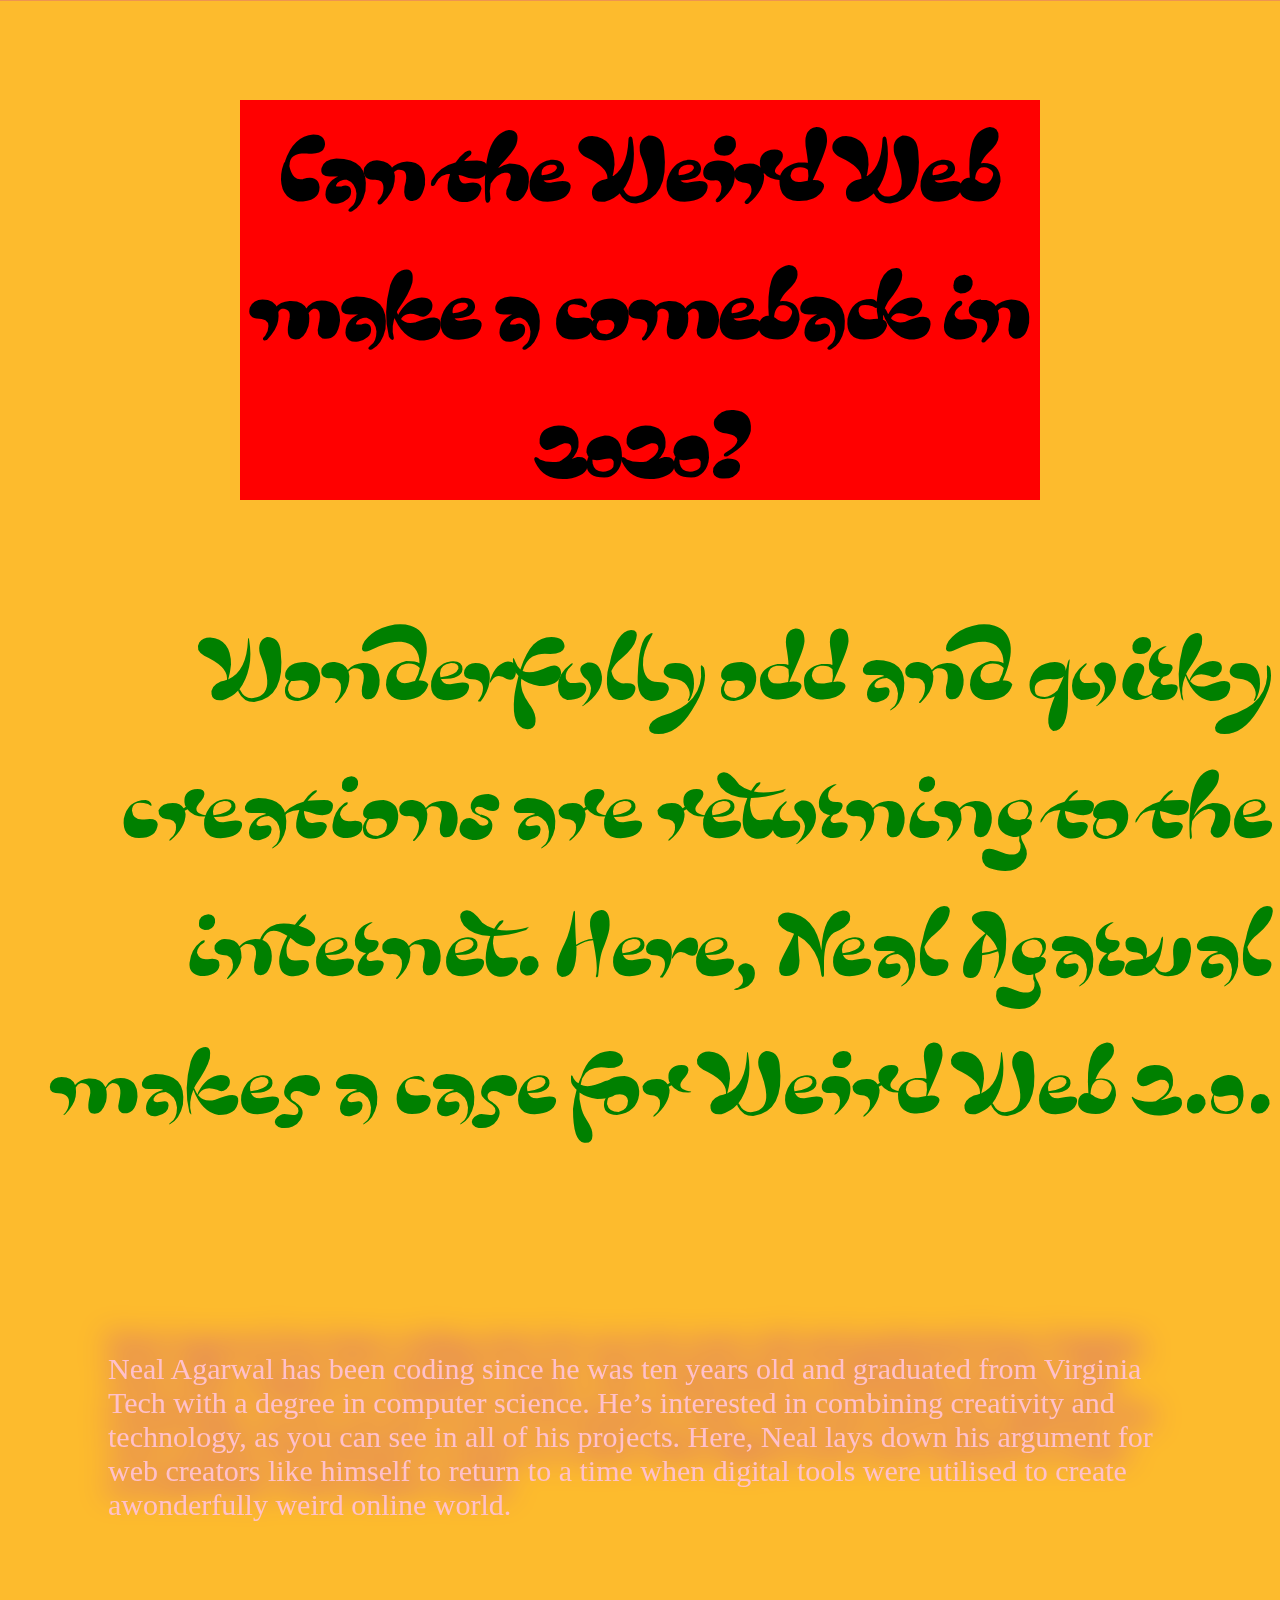
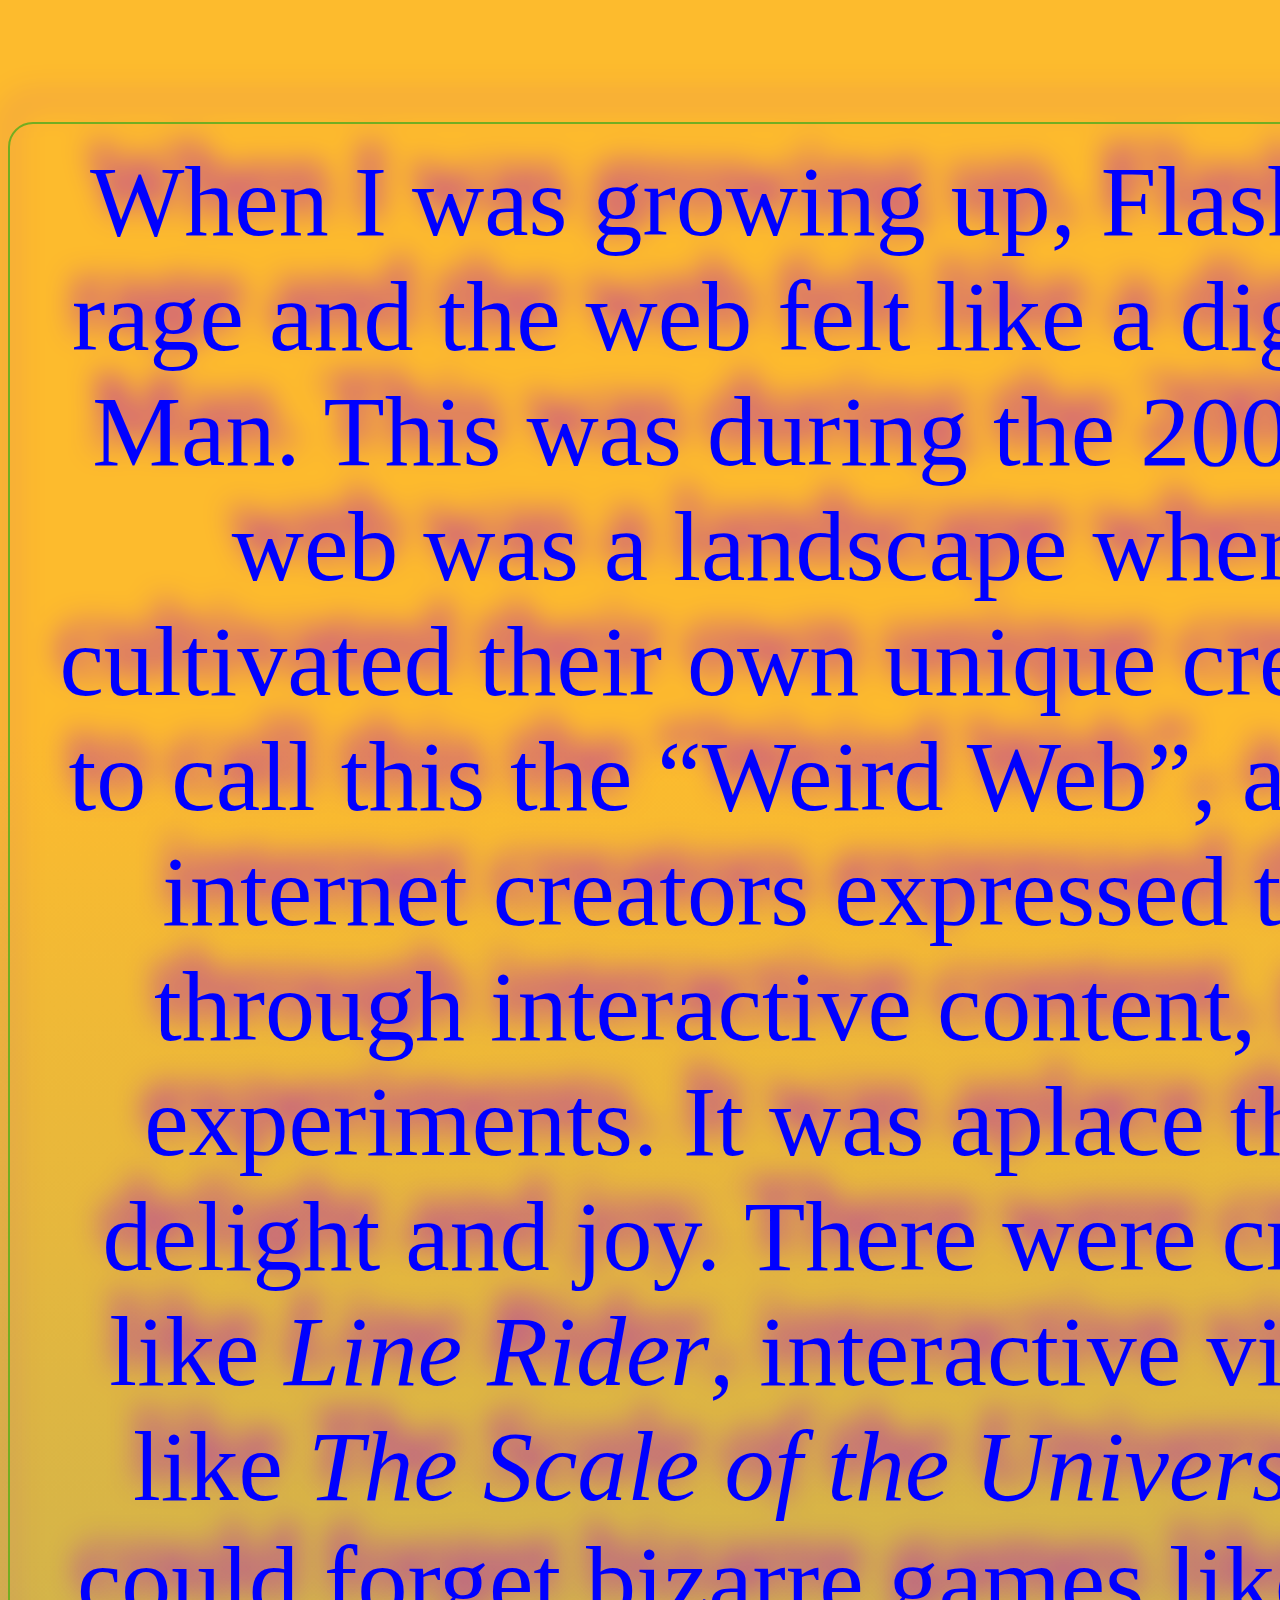
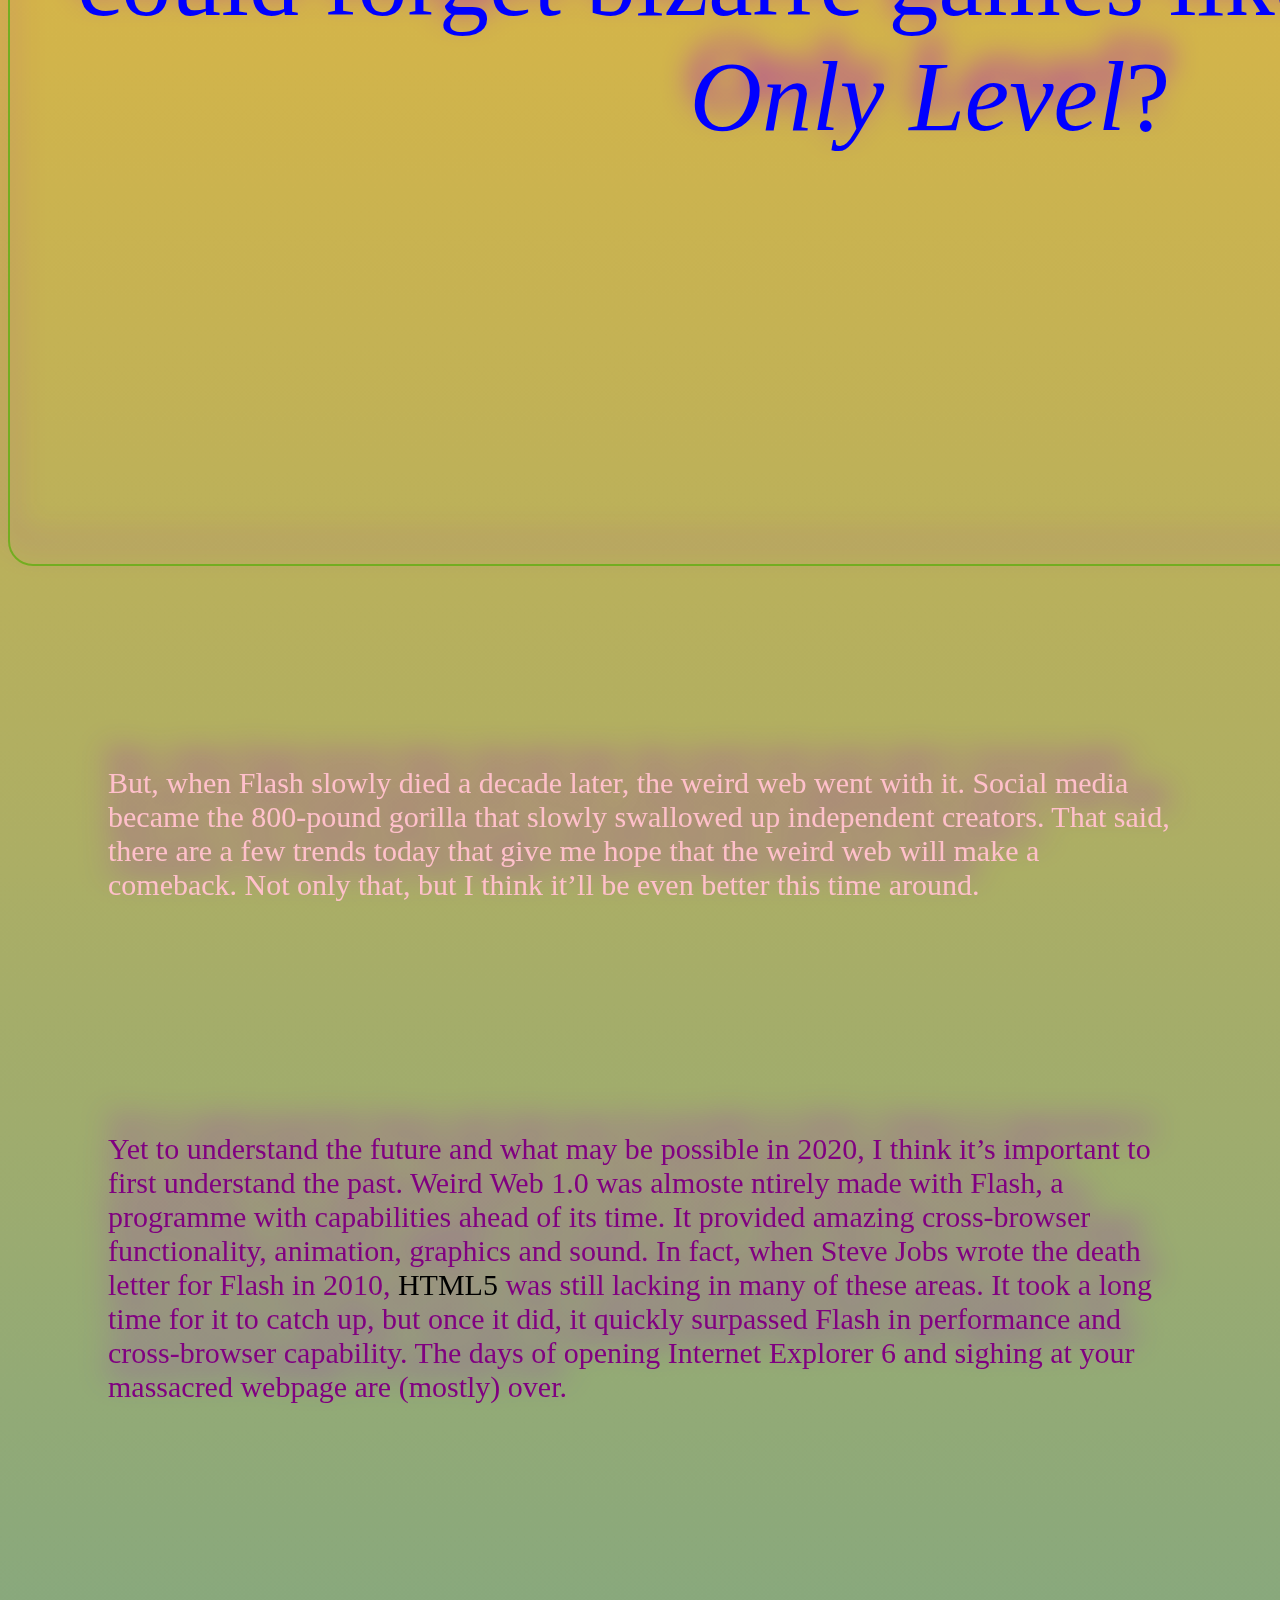
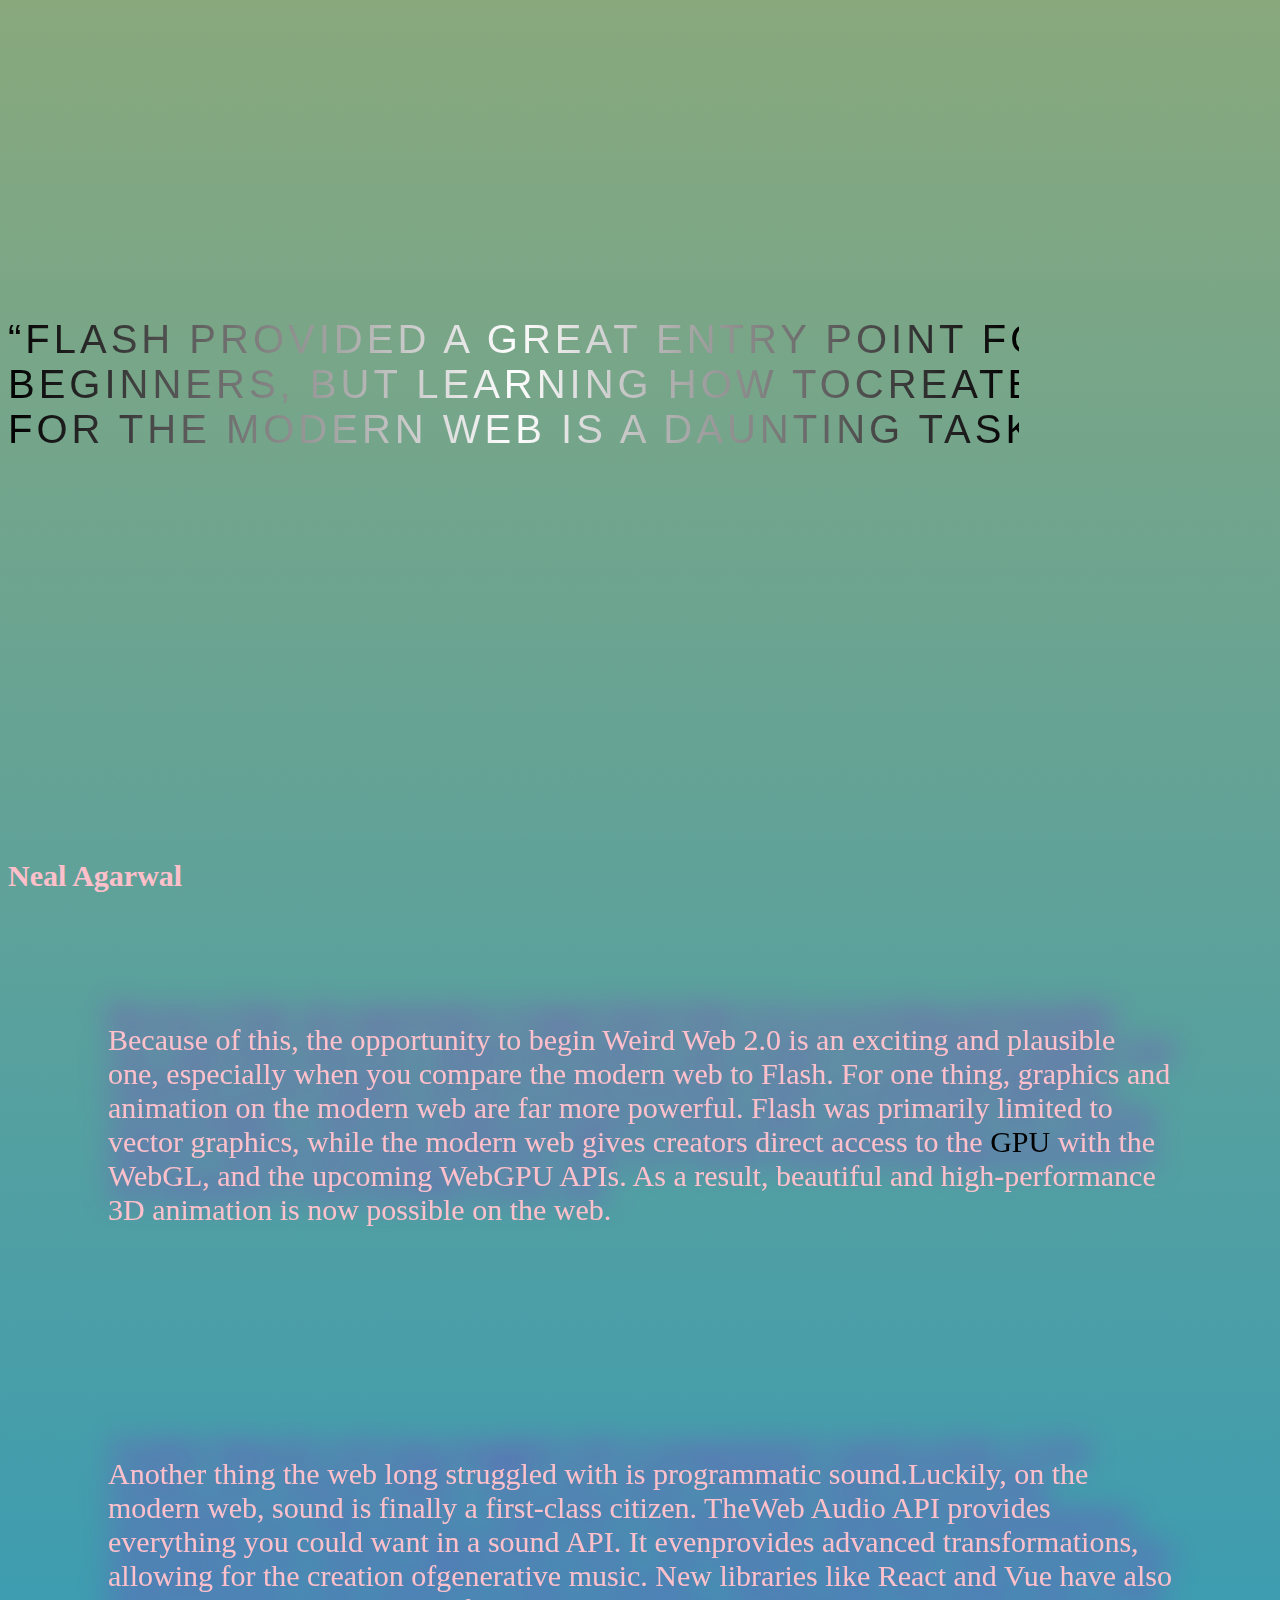
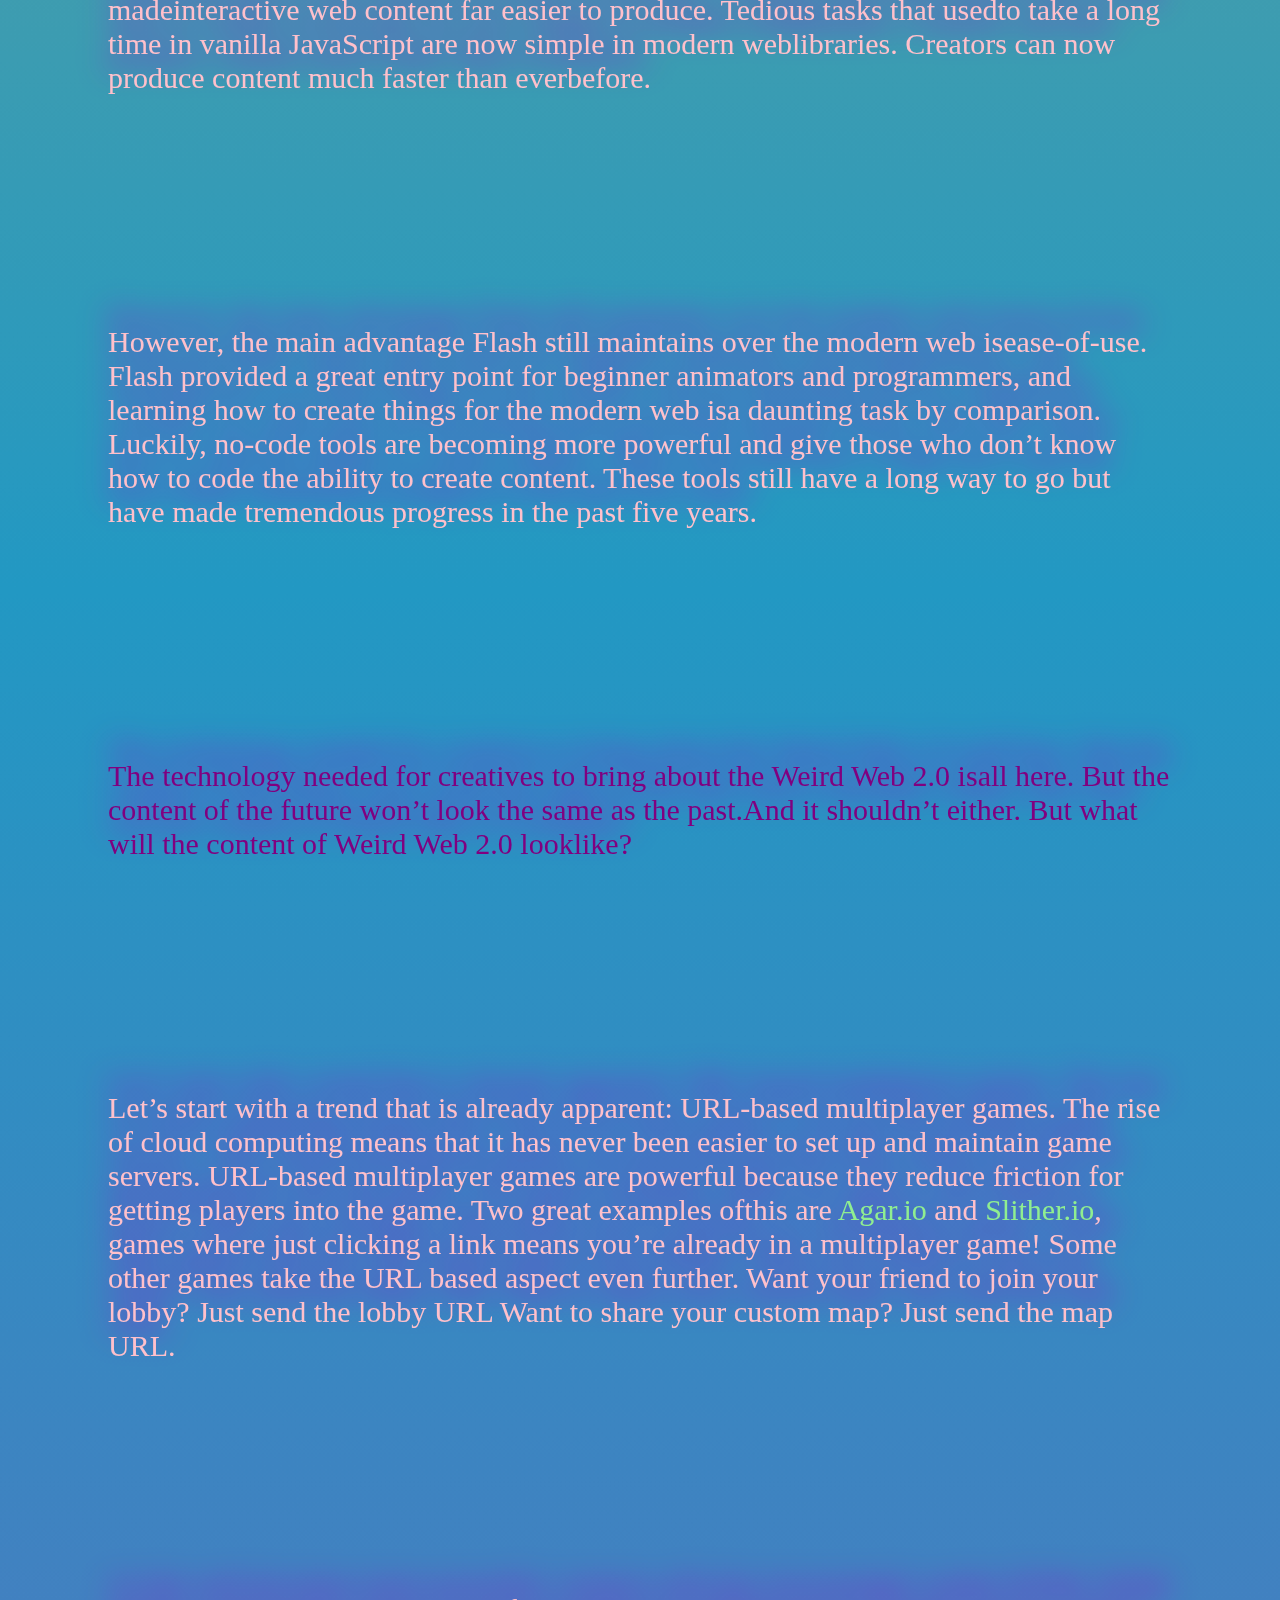
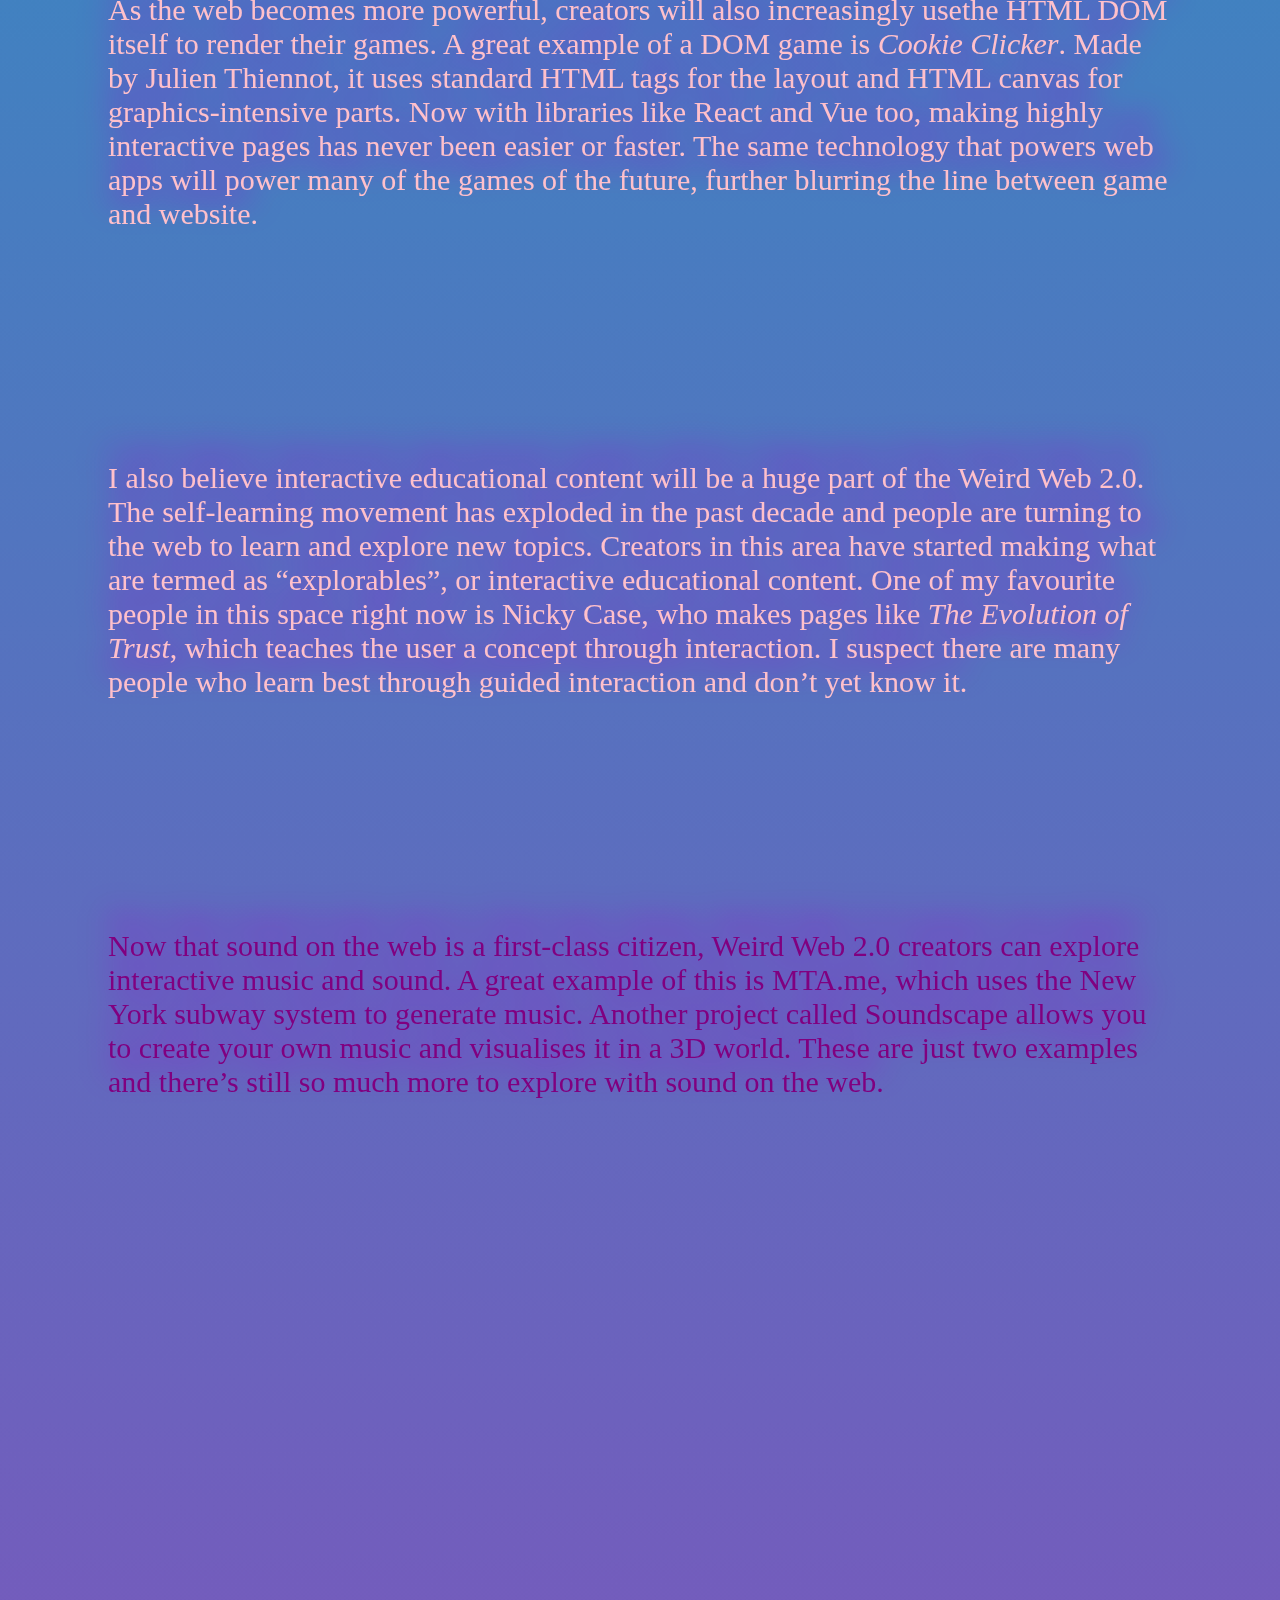
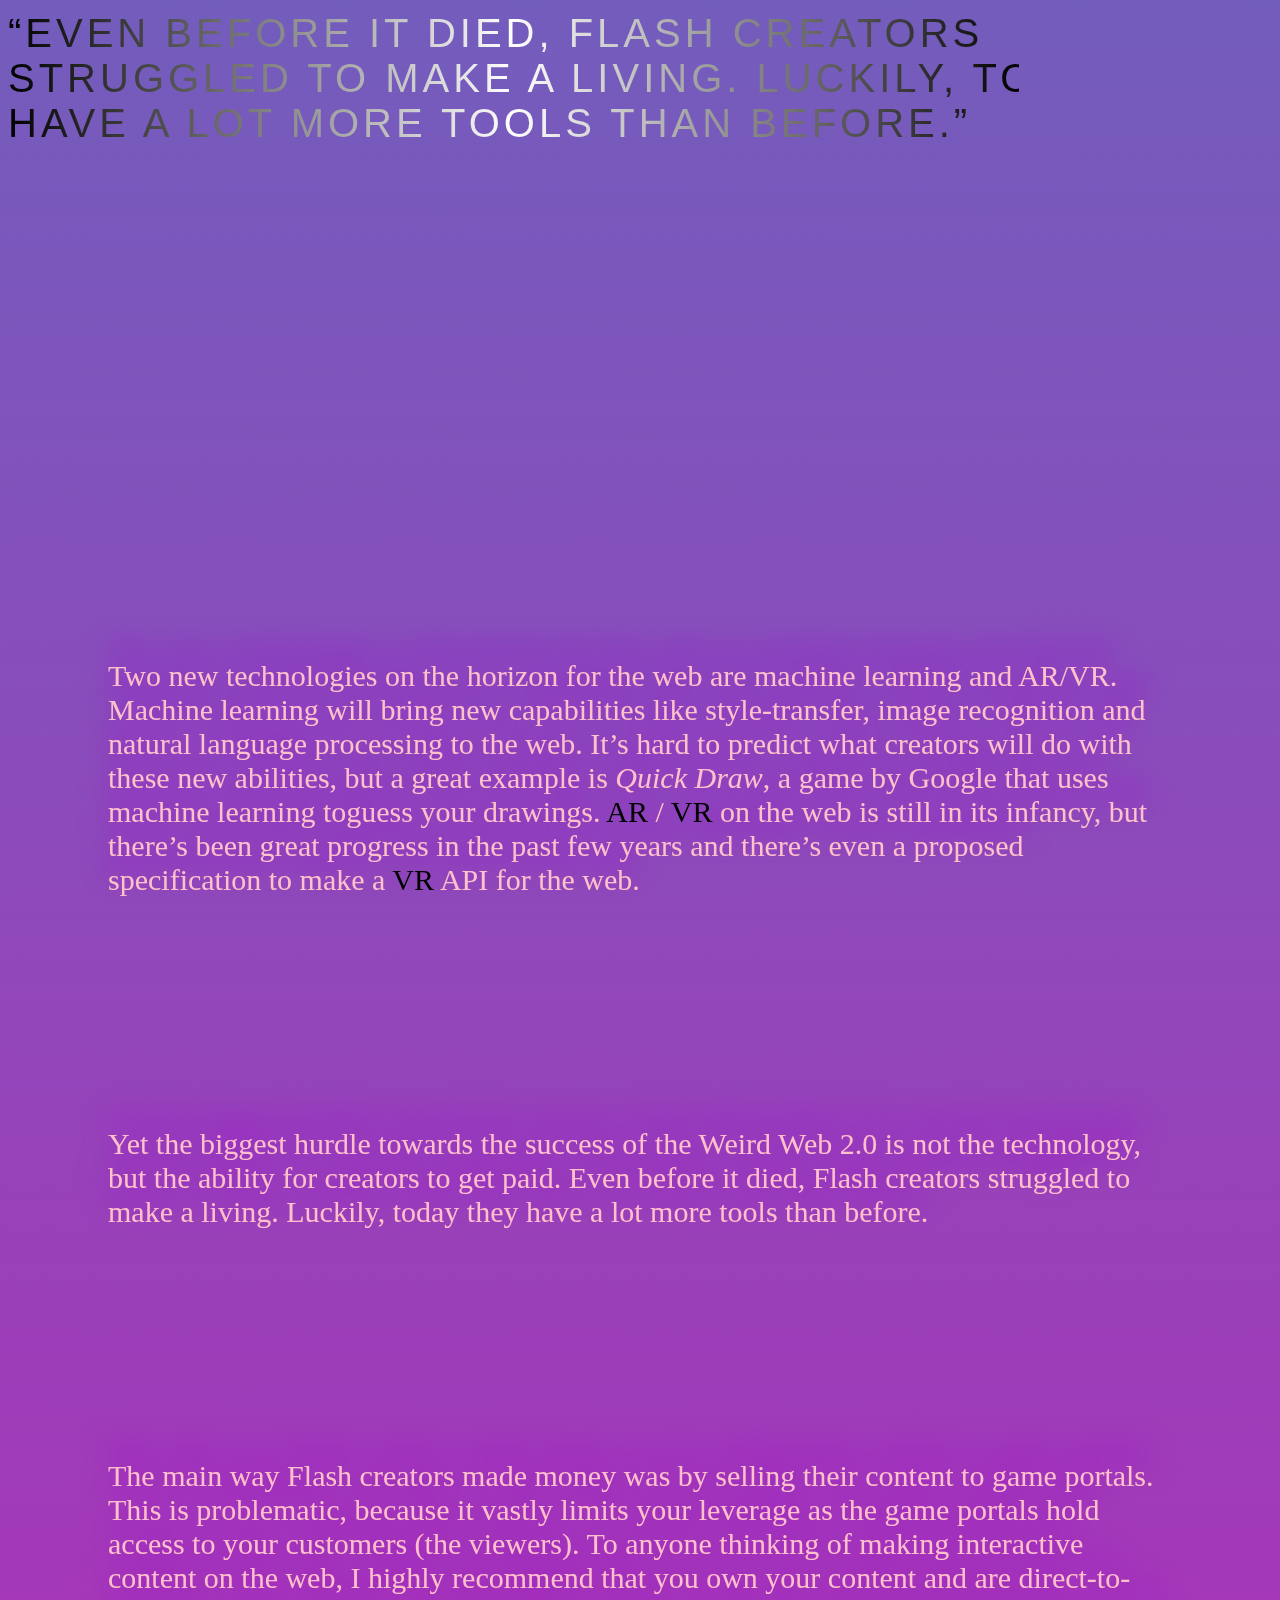
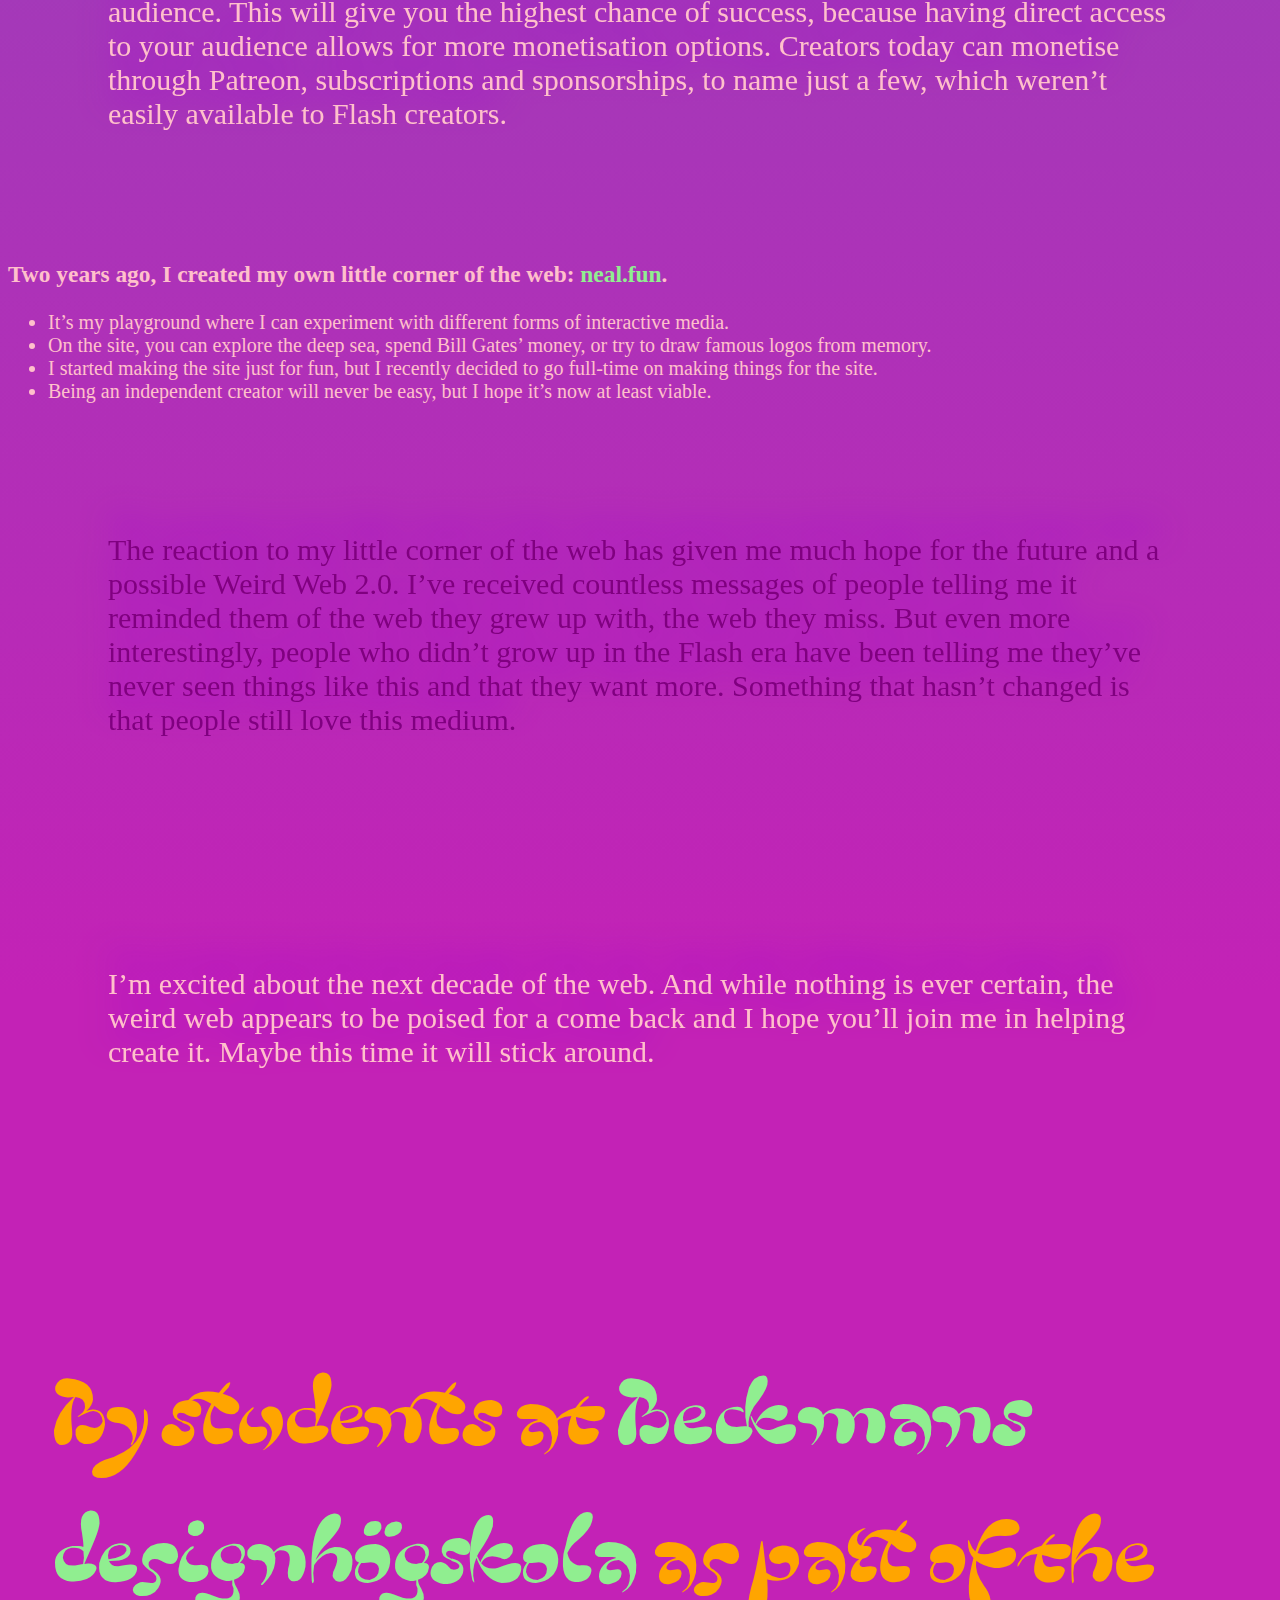
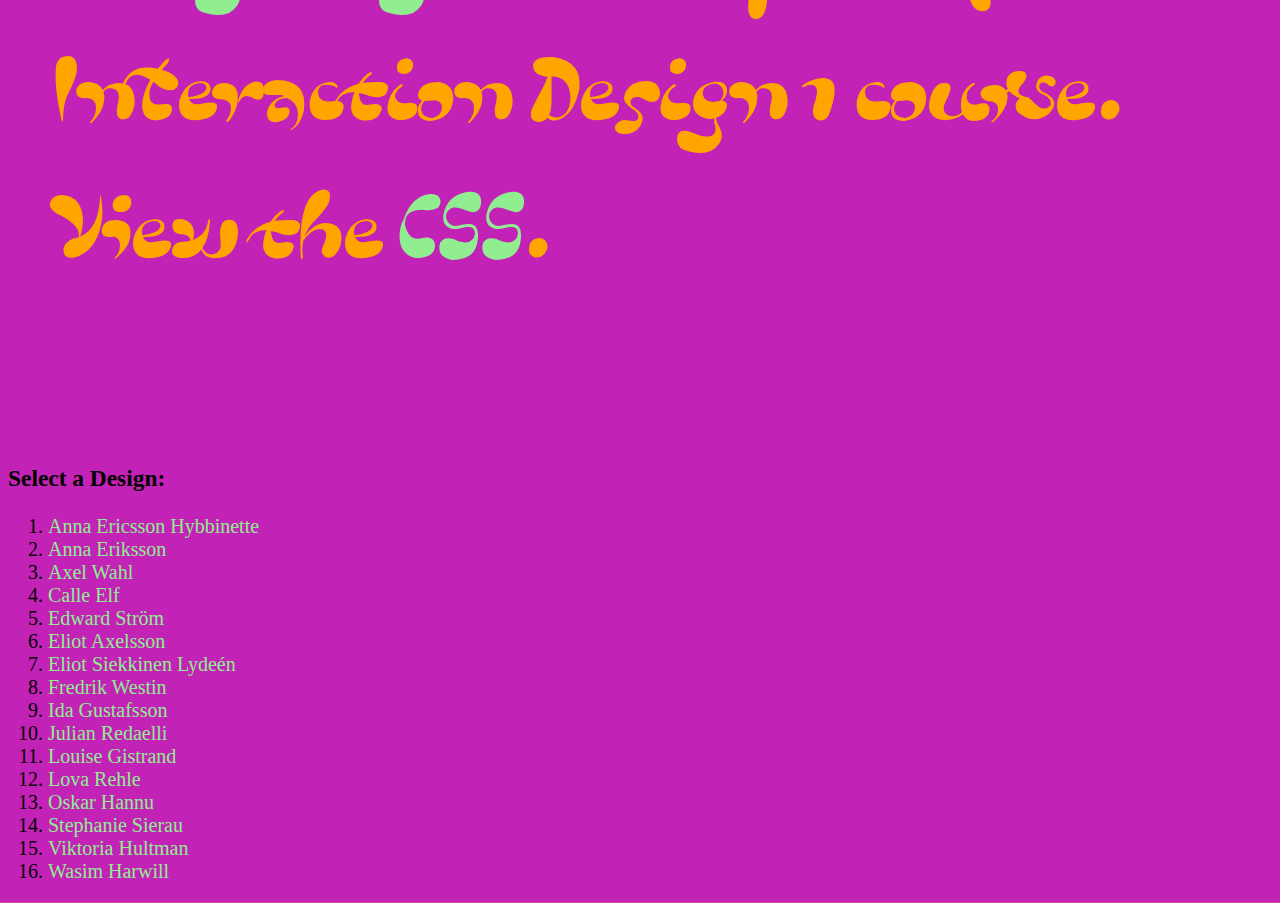
<file: 16/index.html>
<html>
	<head>
		<meta charset="utf-8" />
		<title>CSS Zen Garden: The Beauty of CSS Design</title>
		<link rel="stylesheet" media="screen" href="style.css" />
		<meta name="viewport" content="width=device-width, initial-scale=1.0" />
	</head>
	<body>
		<header>
			<h1>Can the Weird Web make a comeback in 2020?</h1>
			<p class="preamble">
				Wonderfully odd and quirky creations are returning to the internet.
				Here, Neal Agarwal makes a case for Weird Web 2.0.
			</p>
		</header>
		<main>
			<p>
				Neal Agarwal has been coding since he was ten years old and graduated
				from Virginia Tech with a degree in computer science. He’s interested in
				combining creativity and technology, as you can see in all of his
				projects. Here, Neal lays down his argument for web creators like
				himself to return to a time when digital tools were utilised to create
				awonderfully weird online world.
			</p>
			<p>
				When I was growing up, Flash was all the rage and the web felt like a
				digital Burning Man. This was during the 2000s when the web was a
				landscape where people cultivated their own unique creations. I like to
				call this the “Weird Web”, a place where internet creators expressed
				themselves through interactive content, games and experiments. It was
				aplace that brought delight and joy. There were creative tools like
				<em>Line Rider</em>, interactive visualisations like
				<em>The Scale of the Universe</em>, and who could forget bizarre games
				like <em>This is The Only Level</em>?
			</p>
			<p>
				But, when Flash slowly died a decade later, the weird web went with it.
				Social media became the 800-pound gorilla that slowly swallowed up
				independent creators. That said, there are a few trends today that give
				me hope that the weird web will make a comeback. Not only that, but I
				think it’ll be even better this time around.
			</p>
			<p>
				Yet to understand the future and what may be possible in 2020, I think
				it’s important to first understand the past. Weird Web 1.0 was almoste
				ntirely made with Flash, a programme with capabilities ahead of its
				time. It provided amazing cross-browser functionality, animation,
				graphics and sound. In fact, when Steve Jobs wrote the death letter for
				Flash in 2010, <abbr>HTML5</abbr> was still lacking in many of these
				areas. It took a long time for it to catch up, but once it did, it
				quickly surpassed Flash in performance and cross-browser capability. The
				days of opening Internet Explorer 6 and sighing at your massacred
				webpage are (mostly) over.
			</p>
			<blockquote>
				“Flash provided a great entry point for beginners, but learning how
				tocreate things for the modern web is a daunting task.”
			</blockquote>
			<h2>Neal Agarwal</h2>
			<p>
				Because of this, the opportunity to begin Weird Web 2.0 is an exciting
				and plausible one, especially when you compare the modern web to Flash.
				For one thing, graphics and animation on the modern web are far more
				powerful. Flash was primarily limited to vector graphics, while the
				modern web gives creators direct access to the <abbr>GPU</abbr> with the
				WebGL, and the upcoming WebGPU APIs. As a result, beautiful and
				high-performance 3D animation is now possible on the web.
			</p>
			<p>
				Another thing the web long struggled with is programmatic sound.Luckily,
				on the modern web, sound is finally a first-class citizen. TheWeb Audio
				API provides everything you could want in a sound API. It evenprovides
				advanced transformations, allowing for the creation ofgenerative music.
				New libraries like React and Vue have also madeinteractive web content
				far easier to produce. Tedious tasks that usedto take a long time in
				vanilla JavaScript are now simple in modern weblibraries. Creators can
				now produce content much faster than everbefore.
			</p>
			<p>
				However, the main advantage Flash still maintains over the modern web
				isease-of-use. Flash provided a great entry point for beginner animators
				and programmers, and learning how to create things for the modern web
				isa daunting task by comparison. Luckily, no-code tools are becoming
				more powerful and give those who don’t know how to code the ability to
				create content. These tools still have a long way to go but have made
				tremendous progress in the past five years.
			</p>
			<p>
				The technology needed for creatives to bring about the Weird Web 2.0
				isall here. But the content of the future won’t look the same as the
				past.And it shouldn’t either. But what will the content of Weird Web 2.0
				looklike?
			</p>
			<p>
				Let’s start with a trend that is already apparent: URL-based multiplayer
				games. The rise of cloud computing means that it has never been easier
				to set up and maintain game servers. URL-based multiplayer games are
				powerful because they reduce friction for getting players into the game.
				Two great examples ofthis are <a href="https://agar.io">Agar.io</a> and
				<a href="https://slither.io">Slither.io</a>, games where just clicking a
				link means you’re already in a multiplayer game! Some other games take
				the URL based aspect even further. Want your friend to join your lobby?
				Just send the lobby URL Want to share your custom map? Just send the map
				URL.
			</p>
			<p>
				As the web becomes more powerful, creators will also increasingly usethe
				HTML DOM itself to render their games. A great example of a DOM game is
				<em>Cookie Clicker</em>. Made by Julien Thiennot, it uses standard HTML
				tags for the layout and HTML canvas for graphics-intensive parts. Now
				with libraries like React and Vue too, making highly interactive pages
				has never been easier or faster. The same technology that powers web
				apps will power many of the games of the future, further blurring the
				line between game and website.
			</p>
			<p>
				I also believe interactive educational content will be a huge part of
				the Weird Web 2.0. The self-learning movement has exploded in the past
				decade and people are turning to the web to learn and explore new
				topics. Creators in this area have started making what are termed as
				“explorables”, or interactive educational content. One of my favourite
				people in this space right now is Nicky Case, who makes pages like
				<em>The Evolution of Trust</em>, which teaches the user a concept
				through interaction. I suspect there are many people who learn best
				through guided interaction and don’t yet know it.
			</p>
			<p>
				Now that sound on the web is a first-class citizen, Weird Web 2.0
				creators can explore interactive music and sound. A great example of
				this is MTA.me, which uses the New York subway system to generate music.
				Another project called Soundscape allows you to create your own music
				and visualises it in a 3D world. These are just two examples and there’s
				still so much more to explore with sound on the web.
			</p>
			<blockquote>
				“Even before it died, Flash creators struggled to make a living.
				Luckily, today they have a lot more tools than before.”
			</blockquote>
			<p>
				Two new technologies on the horizon for the web are machine learning and
				AR/VR. Machine learning will bring new capabilities like style-transfer,
				image recognition and natural language processing to the web. It’s hard
				to predict what creators will do with these new abilities, but a great
				example is <em>Quick Draw</em>, a game by Google that uses machine
				learning toguess your drawings. <abbr>AR</abbr> / <abbr>VR</abbr> on the
				web is still in its infancy, but there’s been great progress in the past
				few years and there’s even a proposed specification to make a
				<abbr>VR</abbr> API for the web.
			</p>
			<p>
				Yet the biggest hurdle towards the success of the Weird Web 2.0 is not
				the technology, but the ability for creators to get paid. Even before it
				died, Flash creators struggled to make a living. Luckily, today they
				have a lot more tools than before.
			</p>
			<p>
				The main way Flash creators made money was by selling their content to
				game portals. This is problematic, because it vastly limits your
				leverage as the game portals hold access to your customers (the
				viewers). To anyone thinking of making interactive content on the web, I
				highly recommend that you own your content and are direct-to-audience.
				This will give you the highest chance of success, because having direct
				access to your audience allows for more monetisation options. Creators
				today can monetise through Patreon, subscriptions and sponsorships, to
				name just a few, which weren’t easily available to Flash creators.
			</p>
			<h3>
				Two years ago, I created my own little corner of the web:
				<a href="http://neal.fun">neal.fun</a>.
			</h3>
			<ul>
				<li>
					It’s my playground where I can experiment with different forms of
					interactive media.
				</li>
				<li>
					On the site, you can explore the deep sea, spend Bill Gates’ money, or
					try to draw famous logos from memory.
				</li>
				<li>
					I started making the site just for fun, but I recently decided to go
					full-time on making things for the site.
				</li>
				<li>
					Being an independent creator will never be easy, but I hope it’s now
					at least viable.
				</li>
			</ul>
			<p>
				The reaction to my little corner of the web has given me much hope for
				the future and a possible Weird Web 2.0. I’ve received countless
				messages of people telling me it reminded them of the web they grew up
				with, the web they miss. But even more interestingly, people who didn’t
				grow up in the Flash era have been telling me they’ve never seen things
				like this and that they want more. Something that hasn’t changed is that
				people still love this medium.
			</p>
			<p>
				I’m excited about the next decade of the web. And while nothing is ever
				certain, the weird web appears to be poised for a come back and I hope
				you’ll join me in helping create it. Maybe this time it will stick
				around.
			</p>
		</main>
		<footer>
			<p>
				By students at
				<a href="https://www.beckmans.se/">Beckmans designhögskola</a>
				as part of the Interaction Design 1 course. View the
				<a href="style.css">CSS</a>.
			</p>
		</footer>
		<aside>
			<div class="style-selector">
				<h3 class="select">Select a Design:</h3>
				<nav role="navigation">
					<ol>
						<li><a href="/css-zen-garden/01/">Anna Ericsson Hybbinette</a></li>
						<li><a href="/css-zen-garden/02/">Anna Eriksson</a></li>
						<li><a href="/css-zen-garden/03/">Axel Wahl</a></li>
						<li><a href="/css-zen-garden/04/">Calle Elf</a></li>
						<li><a href="/css-zen-garden/05/">Edward Ström</a></li>
						<li><a href="/css-zen-garden/06/">Eliot Axelsson</a></li>
						<li><a href="/css-zen-garden/07/">Eliot Siekkinen Lydeén</a></li>
						<li><a href="/css-zen-garden/08/">Fredrik Westin</a></li>
						<li><a href="/css-zen-garden/09/">Ida Gustafsson</a></li>
						<li><a href="/css-zen-garden/10/">Julian Redaelli</a></li>
						<li><a href="/css-zen-garden/11/">Louise Gistrand</a></li>
						<li><a href="/css-zen-garden/12/">Lova Rehle</a></li>
						<li><a href="/css-zen-garden/13/">Oskar Hannu</a></li>
						<li><a href="/css-zen-garden/14/">Stephanie Sierau</a></li>
						<li><a href="/css-zen-garden/15/">Viktoria Hultman</a></li>
						<li><a href="/css-zen-garden/16/">Wasim Harwill</a></li>
					</ol>
				</nav>
			</div>
		</aside>
	</body>
</html>
</file>
<file: 02/style.css>
h1 {
  font-family: "el";
  font-size: 185px;
  font-weight: bold;
  text-align: center;
  opacity: 0.3;
  background: linear-gradient(to right, #300E44 10%, #66144B 30%, #A33B7F 40%);
  background-size: auto auto;
  background-clip: border-box;
  background-size: 200% auto;
  color: #fff;
  background-clip: text;
  text-fill-color: transparent;
  -webkit-background-clip: text;
  -webkit-text-fill-color: transparent;
  animation: textclip 4s linear infinite;
  display: inline-block;
}

@keyframes textclip {
  to {
    background-position: 200% center;
  }
}

header {
  color: #300E44  ;
  font-family: "el", sans-serif;
  font-size: 80px;
  line-height: 150 px;
  margin: 10 50 10px;
  text-align: center;
}

main {
  color: #F9F7F8;
  font-family: "Helvetica Neue", sans-serif;
  font-size: 20px;
  line-height: 30 px;
  margin: 650 100 650px;
  text-align: justify;
  text-justify: inter-word;
}

h2 {
  text-align: center;
  font-family: "el";
  font-size: 160px;
  opacity: 0.3;
  background: linear-gradient(to right, #300E44 10%, #66144B 30%, #A33B7F 40%);
  background-size: auto auto;
  background-clip: border-box;
  background-size: 200% auto;
  color: #fff;
  -webkit-background-clip: text;
  -webkit-text-fill-color: transparent;
  animation: textclip 4s linear infinite;
  display: inline-block;
}

h3 {
  color: #551861;
  font-family: "el";
  font-size: 40px;
  line-height: 30 px;
  margin: 40 100 20px;
  text-align: center;
  text-justify: inter-word;
 
}

a:link {
color:  #551861 ;
  
}

header {
  height: 150vh;
  background-size: 70%;
  background-repeat: no-repeat;
  margin: auto;
  background-image: url(https://cdn.glitch.com/b5a518e9-70b3-495c-a25c-9fad6408cc0c%2FWEIRDWEB.png?v=1616670099651);
  background-position: center;
}

blockquote {
  font-family: "el" ;
  color: #7B218D ;
  font-size: 50px;
  text-align: center;
   margin: 150 100 150px;
}

body {
  margin: 0 auto;
  max-width: 100em;
  padding: 1em 0;
  text-align: center;
  background-repeat: no-repeat, repeat;
  background-image: linear-gradient(to right, #290404, #29197E);
}


footer {
  color: #4C035B ;
  font-family: "el", sans-serif;
  font-size: 25px;
  line-height: 30 px;
  text-align: left;
  text-justify: inter-word;
  
}

ol{
  color: #4C035B;
  font-family: "el", sans-serif;
  font-size: 25px;
  line-height: 30 px;
  text-align: left;
  text-justify: inter-word;
  
}

@font-face {
  font-family: "el";
  src: url("https://cdn.glitch.com/b5a518e9-70b3-495c-a25c-9fad6408cc0c%2FOrbitron-VariableFont_wght.ttf?v=1616677404075");
}

@font-face {
  font-family: "2p";
  src: url("https://cdn.glitch.com/b5a518e9-70b3-495c-a25c-9fad6408cc0c%2FArchivoBlack-Regular.ttf?v=1616679641618");
}

@font-face {
  font-family: "ruta";
  src: url("https://cdn.glitch.com/b5a518e9-70b3-495c-a25c-9fad6408cc0c%2FPressStart2P-Regular.ttf?v=1616688853258");
}
</file>
<file: 06/style.css>
/* Färgpalett */

/* Grön #08884a */  /* Gul #ffde58 */ /* Röd #fe5454 */ 

/* Gradient 

background: rgb(254,84,84);
background: linear-gradient(180deg, rgba(254,84,84,1) 0%, rgba(255,255,255,1) 8%, rgba(8,136,74,1) 16%, rgba(254,84,84,1) 23%, rgba(255,255,255,1) 32%, rgba(8,136,74,1) 41%, rgba(254,84,84,1) 49%, rgba(255,255,255,1) 59%, rgba(8,136,74,1) 68%, rgba(254,84,84,1) 77%, rgba(255,255,255,1) 85%, rgba(8,136,74,1) 92%, rgba(254,84,84,1) 100%);

*/


/* Grundelement */

body {

  display: grid;
  grid-template-columns: 1fr 1fr;
  grid-auto-rows: auto;
  background: #08884a;
  margin: 5vh 3vw;
  box-shadow: -0.5vh -0.5vw 1.5vh 1.5vw #fe5454;
  cursor: url('https://cdn.glitch.com/e166d3dd-b206-4f52-ac03-400d571f3bf3%2FPizza.png?v=1616679366197'), auto, viewBox: 0 0 42 42,  width: 100vw, height: 100vh;  
}

footer {
  display: grid;
  grid-column-start: 2;
  grid-column-end: 2;
  grid-row-start: 1;
  grid-row-end: 1;
  z-index: 5;
  background: rgb(254,84,84);
  background: linear-gradient(180deg, rgba(254,84,84,1) 0%, rgba(255,255,255,1) 8%, rgba(8,136,74,1) 16%, rgba(254,84,84,1) 23%, rgba(255,255,255,1) 32%, rgba(8,136,74,1) 41%, rgba(254,84,84,1) 49%, rgba(255,255,255,1) 59%, rgba(8,136,74,1) 68%, rgba(254,84,84,1) 77%, rgba(255,255,255,1) 85%, rgba(8,136,74,1) 92%, rgba(254,84,84,1) 100%);
  border: 0.5px solid #fe5454;
    position: -webkit-sticky; /* Safari */
  position: sticky;
  top: 0;
}

footer::after {
  -webkit-text-fill-color: black; /* Will override color (regardless of order) */
  -webkit-text-stroke-width: 2px;
  -webkit-text-stroke-color: black;
 margin: -20vh 1vw;
 font-family: 'Junicode';
 font-size: 14pt;
 text-align: center;
 content: "Dagli studenti della Beckmans designhögskola nell'ambito del corso Interaction Design 1. Visualizza il CSS.";
}

header {
  background-image: url(https://cdn.glitch.com/e166d3dd-b206-4f52-ac03-400d571f3bf3%2FWebbsidebakgrund.svg?v=1616683700809);
  background-size: 25%;
  position: -webkit-sticky; /* Safari */
  position: sticky;
  top: 0;
  border: solid 1px #fe5454;
  z-index: 1;
}

html {
  backdrop-filter: blur(10em);
    background-color: white;

}

/* Sidsektioner */

aside {
background: rgb(254,84,84);
background: #ffde58;
}

main {
  background: #08884a;
  border: solid 1px black;
  
}

nav {
  font-family: "Junicode";
  border: 1vh double #08884a;
  box-shadow: black 1vh 1vw 1vw;
  padding: 1vh 1vw;
  margin: 10vh 10vw;
  background: #fe5454;
  text-align: center;
  font-size: 30pt;  
  
}


/* Textdesign */

abbr {
  background: #08884a;
  animation: gransdeko 2s ease-in-out infinite;
  padding: 1vh 1vw;
  margin: 1vh 1vw;
  border: white;
}

abbr:hover {
  font-family: 'Gap Sans';
  background: #08884a;
  animation: gransdeko 2s ease-in-out infinite;
  padding: 0.5vh 1vw;
  margin: 0.5vh 1vw;
  border: white;
  background: #fe5454; 
}

blockquote {
  grid-column-start: 2;
  grid-column-end: 2;
  grid-row-start: 2;
  grid-row-end: 3;
  font-family: "Gap Sans";
  font-size: 3em;
  text-align: center;
  color: white;
  animation: snedvridning 1s ease-in-out infinite;
  margin: 10vh 10vw;
  z-index: 3;
}

em {
  background: #ffde58;
  animation: dekoration 1s ease infinite;
  margin: 1vh 1vw;
  
}

h1 {
  font-family: "Junicode";
  -webkit-text-fill-color: black; /* Will override color (regardless of order) */
  -webkit-text-stroke-width: 3px;
  -webkit-text-stroke-color: black;
  text-align: center;
  background: #08884a;
  box-shadow: 2vh 2vh 2vh;
  text-shadow: white 2vh 2vh 2vh;
  border-radius: 3vh 3vw;
  margin: 3vh 3vw;
  border: solid 1px #000000;
  font-size: 9vh;
  line-height: 7vh;
  animation: skugga 2s ease-in-out infinite;
}

h2 {
  font-family: "Gap Sans";
  background: #ffde58;
  text-align: center;
  margin: 5vh 5vw;
  text-shadow: 2vh 2vh 2vh;
  border-radius: 75%;
}

h3 {
  font-family: "Gap Sans";
  color: white;
  background: #fe5454;
  text-align: center;
  margin: 5vh 5vw;
  font-size: 32pt;
  border: 6px double white;
  border-radius: 2vh 2vw 1vh 1vw;
  margin: 3vh 2vw;
  padding: 2vh 2vw;
  box-shadow: 2vh 2vw 2vh black;
  animation: dekoration 1s infinite;
}

p {
  margin: 5vh 5vw;
  font-family: "Junicode";
  font-size: 3vh;
  text-align: center;
  -webkit-text-fill-color: black; /* Will override color (regardless of order) */
  -webkit-text-stroke-width: 2px;
  -webkit-text-stroke-color: black;
  text-shadow: black 0.1vh 0.1vw 0.1vh;

}

p::first-line {
  font-variant: small-caps;
}

/* Listrelaterat */

ol {
  border: 8px double #fe5454;
  border-radius: 100%;
  font-family: "Junicode";
  text-align: right;
  list-style-type: circle;
  list-style-position: inside;
  padding: 2vw 2vh;
  margin: 1vw 1vh;
}

li {
  display: inline-block;
  font-family: "Junicode";
  text-align: center;
  list-style-type: lower-alpha;
  list-style-position: inside;
}

ul {
  font-size: 15pt;
  -webkit-text-fill-color: black; /* Will override color (regardless of order) */
  -webkit-text-stroke-width: 2px;
  -webkit-text-stroke-color: black;
  background: rgb(254,84,84);
  background: linear-gradient(180deg, rgba(254,84,84,1) 0%, rgba(255,255,255,1) 8%, rgba(8,136,74,1) 16%, rgba(254,84,84,1) 23%, rgba(255,255,255,1) 32%, rgba(8,136,74,1) 41%, rgba(254,84,84,1) 49%, rgba(255,255,255,1) 59%, rgba(8,136,74,1) 68%, rgba(254,84,84,1) 77%, rgba(255,255,255,1) 85%, rgba(8,136,74,1) 92%, rgba(254,84,84,1) 100%);
  margin: 25vh 5vw;
  padding: 2vh 2vw;
  border-radius: 25%;
  word-wrap: break-word;
  text-align: center;
  box-shadow: 2vh 1vw 2vh black;
  animation: snedvridning 5s infinite ease;
}



/* Divspecifikt */


.preamble {
  background: white;
  border: 1px solid #fe5454;
  box-shadow: 2vh 2vh 2vh;
  word-wrap: break-word;
  margin: 4vh 3vw;
  padding: 2vh 2vw;
}

.preamble::before {
  content: "🇮🇹";
}

.preamble::after {
  content: "🇮🇹";
}

.style-selector {
  text-align: center;
  position: -webkit-sticky; /* Safari */
  position: sticky;
  top: 0;
}

.select {
  background-color: white;
  font-family: "Junicode";
  -webkit-text-fill-color: black; /* Will override color (regardless of order) */
  -webkit-text-stroke-width: 1px;
  -webkit-text-stroke-color: black;
  z-index: 1;
  font-size: 36pt;
  margin: 5vw;
  border: 5px #08884a;
  box-shadow: 1vh 1vw 1vh black;
  position: -webkit-sticky; /* Safari */
  position: sticky;
  top: 0;
  animation: gransdeko 4s ease infinite, fontvariation 1s ease infinite;
}

/* Länkar */


a {
  font-family: 'Gap Sans';
  color: white;
  border: double white 2px;
  text-decoration: none;
  animation: farghjul 5s ease infinite, granser 3s ease infinite;
}

a:visited {
  font-family: 'Junicode';
  color: white;
  font-decoration: none;
}

a:hover {
  font-family: 'Junicode';
  color: #ffde58;
}


/* Animationer */

@keyframes snedvridning {
  
  0% {
    transform: skew(-0.05turn, 0deg);  
  }
  50% {
     transform: skew(0.05turn, 5deg); 
  }
  100% {
     transform: skew(-0.05turn, 0deg); 
  }
}

@keyframes krypning {
  0% {
    top: -25vh;
    transform: rotateX(20deg) translateZ(200vh);
  }
  100% { 
    top: -25vh;
    transform: rotateX(25deg) translateZ(500vh);
  }
}

/* Grön #08884a */  /* Gul #ffde58 */ /* Röd #fe5454 */ 


@keyframes farghjul {
  0% {
    color: #ffde58;
  }
  25% { 
    color: #08884a
  }
  50% { 
    color: white
  }
  75% { 
    color: #08884a
  }
  100% {
    color: #ffde58;
  }
}

@keyframes granser {
  0% {
    border-radius: 60%;
  }
  
  25% {
    border-radius: 80%;
  }
  
  80% {
    border-radius: 60%;
  }
  
  100% {
    border-radius: 80%;
  }
  
}

@keyframes dekoration {
  0% {
    text-decoration: underline;
  }
  50% {
    text-decoration: line-through;
  }
  100% {
    text-decoration: overline;
  }
}

@keyframes gransdeko {
  0% {
    border-style: dotted;
  }
  25% {
    border-style: dashed;
  }
  50% {
    border-style: solid;    
  }
  75% {
    border-style: dashed;
  }
  100% {
    border-style: dotted;
  }
}

@keyframes blurrande {
  0% {
      filter: blur(0vh);
  }
  25% {
       filter: blur(0.3vh);
  }
  50% {
       filter: blur(0.4vh);  
  }
  75% {
       filter: blur(0.3vh);
  }
  100% {
       filter: blur(0vh);
  }
}

@keyframes fontvariation {
  0% {
  -webkit-text-fill-color: black; /* Will override color (regardless of order) */
  -webkit-text-stroke-width: 1px;
  -webkit-text-stroke-color: black;
  }
  50% {
  -webkit-text-fill-color: black; /* Will override color (regardless of order) */
  -webkit-text-stroke-width: 5px;
  -webkit-text-stroke-color: black;
  }
  100% {
  -webkit-text-fill-color: black; /* Will override color (regardless of order) */
  -webkit-text-stroke-width: 1px;
  -webkit-text-stroke-color: black;
  }
}

@keyframes skugga {
  0% {
      text-shadow: white 2vh 2vh 2vh;
  }
  25% { 
      text-shadow: black 2vh 2vh 5vh;
  }
  50% {
      text-shadow: white 2vh 2vh 2vh;  
  }
  75% {
      text-shadow: black 2vh 2vh 5vh;
  }
  100% {
      text-shadow: white 2vh 2vh 2vh;
  }
}


/* Typografi */

@font-face {
  font-family: "Gap Sans";
  src: url("https://cdn.glitch.com/e166d3dd-b206-4f52-ac03-400d571f3bf3%2FGapSansBold.woff2?v=1616584612543")
      format("woff2"),
    url("https://cdn.glitch.com/e166d3dd-b206-4f52-ac03-400d571f3bf3%2FGapSansBold.woff?v=1616584612656")
      format("woff");
  font-weight: bold;
  font-style: normal;
  font-display: swap;
}

@font-face {
  font-family: "Junicode";
  src: url("https://cdn.glitch.com/e166d3dd-b206-4f52-ac03-400d571f3bf3%2FJunicode-Italic.woff2?v=1616584917485")
      format("woff2"),
    url("https://cdn.glitch.com/e166d3dd-b206-4f52-ac03-400d571f3bf3%2FJunicode-Italic.woff?v=1616584917693")
      format("woff");
  font-weight: normal;
  font-style: italic;
  font-display: swap;
}

/* Mediaanpassning */

@media only screen and (-webkit-device-pixel-ratio: 2) and (max-device-width: 896px) {
}

@media screen {
}

/* only for print */

@media print {
}
</file>
<file: 13/style.css>
html {
	font-size: 12px;
  font-family: 'Staatliches', cursive}

main {
font-family: 'Overpass', sans-serif;
    font-weight: 300;
    font-size: 15px;
    background-image: url(https://cdn.glitch.com/fffbe04e-24f1-430e-9ee1-6e5678cbc7ce%2Fpngtree-marble-background-texture-image_325338.jpg?v=1616703037191);
    background-color: lightblue;
    padding: 5%;
    display: flex;
    flex-wrap: wrap;
}


abbr {
	text-decoration: dotted;
}

element.style {
}
main p {
    flex-basis: calc(50% - 40px);
    padding: 20px;
    background-color: #fff000;
    opacity: 0.9;
}
/* get the third element of type "p" */

p:nth-of-type(3) {
	color: red;
}
</file>
<file: 16/style.css>
html {
  font-size: 20px;
  font-family: "futura", bold;
}
body {
  background: rgb(195, 34, 182);
  background: linear-gradient(
    0deg,
    rgba(195, 34, 182, 1) 11%,
    rgba(34, 152, 195, 1) 49%,
    rgba(253, 187, 45, 1) 83%
  );
}

header{
color:green;
effect:glow;
font-size: 100px;
text-align: right;
font-family: "2010 Gouttes";
}


main {
  color: pink;
}

h1 {
  font-size: 100;
  color: black;
  text-align: center;
  font-family: "2010 Gouttes";
  height: 400px;
  width: 800px;
  margin: 100 auto;
  background-color: red;
  animation-name: stretch;
  animation-duration: 1.5s;
  animation-timing-function: ease-out;
  animation-delay: 0;
  animation-direction: alternate;
  animation-iteration-count: infinite;
  animation-fill-mode: none;
  animation-play-state: running;
}

@keyframes stretch {
  0% {
    transform: scale(0.3);
    background-color: pink;
    border-radius: 100%;
  }
  50% {
    background-color: orange;
  }
  0% {
    background-color: yellow;
  }
}
main p {
  flex-basis: calc(50% - 40px);
  padding: 100px;
  font-size: 30px;
  opacity: 100%;
  filter: drop-shadow(0 -6mm 4mm rgb(160, 0, 210));
}
abbr {
  text-decoration: dotted;
}

/* get the third element of type "p" */

blockquote {
  margin: 0;
  padding: 0;
  display: flex;
  justify-content: center;
  align-items: center;
  height: 100vh;
  background-color: #000;
  position: relative;
  font-family: sans-serif;
  text-transform: uppercase;
  font-size: 2em;
  letter-spacing: 4px;
  overflow: hidden;
  background: linear-gradient(90deg, #000, #fff, #000);
  background-repeat: no-repeat;
  background-size: 80%;
  animation: animate 3s linear infinite;
  -webkit-background-clip: text;
  -webkit-text-fill-color: rgba(255, 255, 255, 0);
}

@keyframes animate {
  0% {
    background-position: -500%;
  }
  100% {
    background-position: 500%;
  }
}

p:nth-of-type(2) {
  color: blue;
  font-size: 100px;
  text-align: center;
  border-radius: 25px;
  border: 2px solid #73AD21;
  padding: 20px;
  width: 1800px;
  height: 150px;
  border-radius: 25px;
  padding: 20px;
  width: 1800px;
  height: 2000px;
}

footer {
  color: orange;
}
/* get every 4th element of type "p" */

p:nth-of-type(4n) {
  color: purple;
}

abbr {
  color: black;
}

footer {
  background-image: ;
  font-size: 100px;
  font-family: "2010 Gouttes";
  font-weight: 300;
  padding: 5vh;
}


a:link {
  color: lightgreen;
  text-decoration: none;
}
/* visited link */
a:visited {
  color: lightbrown;
font-family: "futura", bold;
  text-decoration: none;
}

/* mouse over link */
a:hover {
  color: hotpink;
  text-decoration: none;
}

/* selected link */
a:active {
  color: blue;
  text-decoration: none;
}


/* only for high density devices with a specific maximum width */

@media only screen and (-webkit-device-pixel-ratio: 2) and (max-device-width: 896px) {
}

/* only for screen */

@media screen {
}

/* only for print */

@media print {
}

@font-face {
  font-family:"2010 Gouttes";
  src: url("2010Gouttes.ttf");
}
</file>
